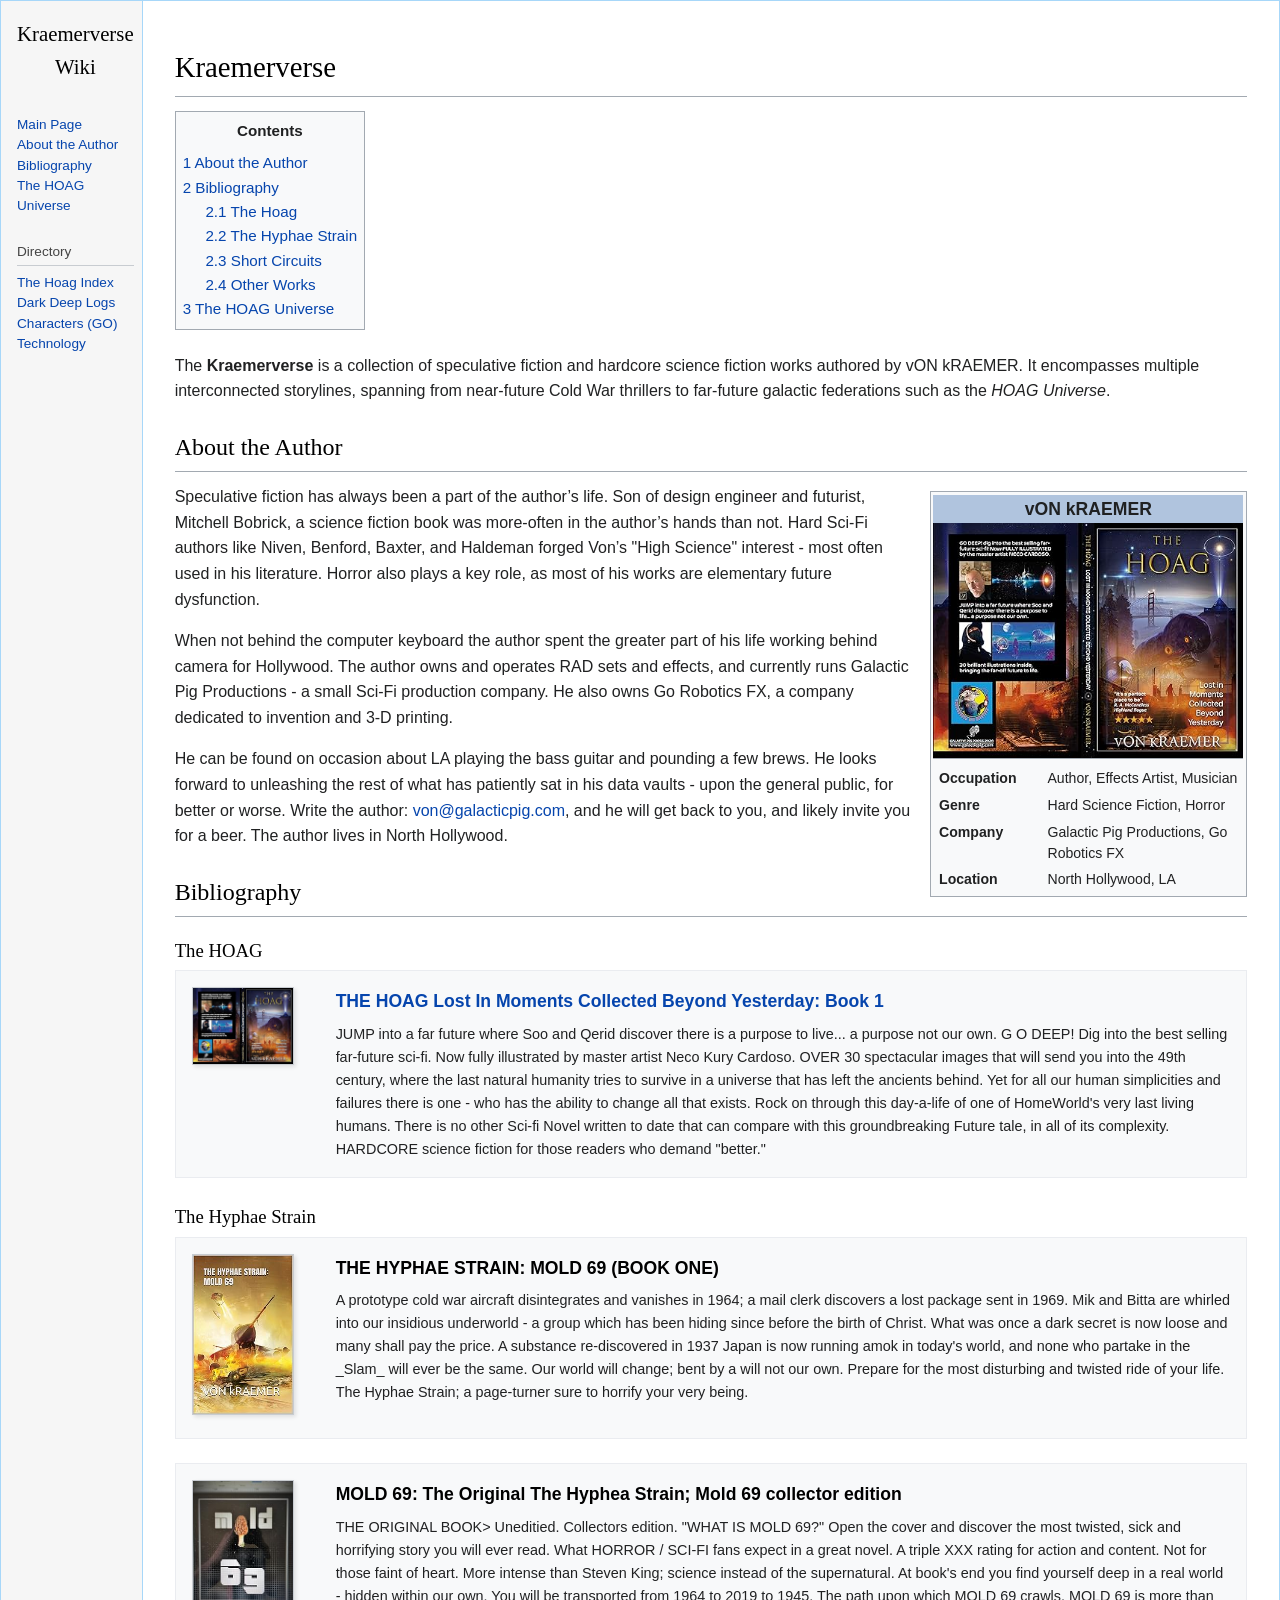
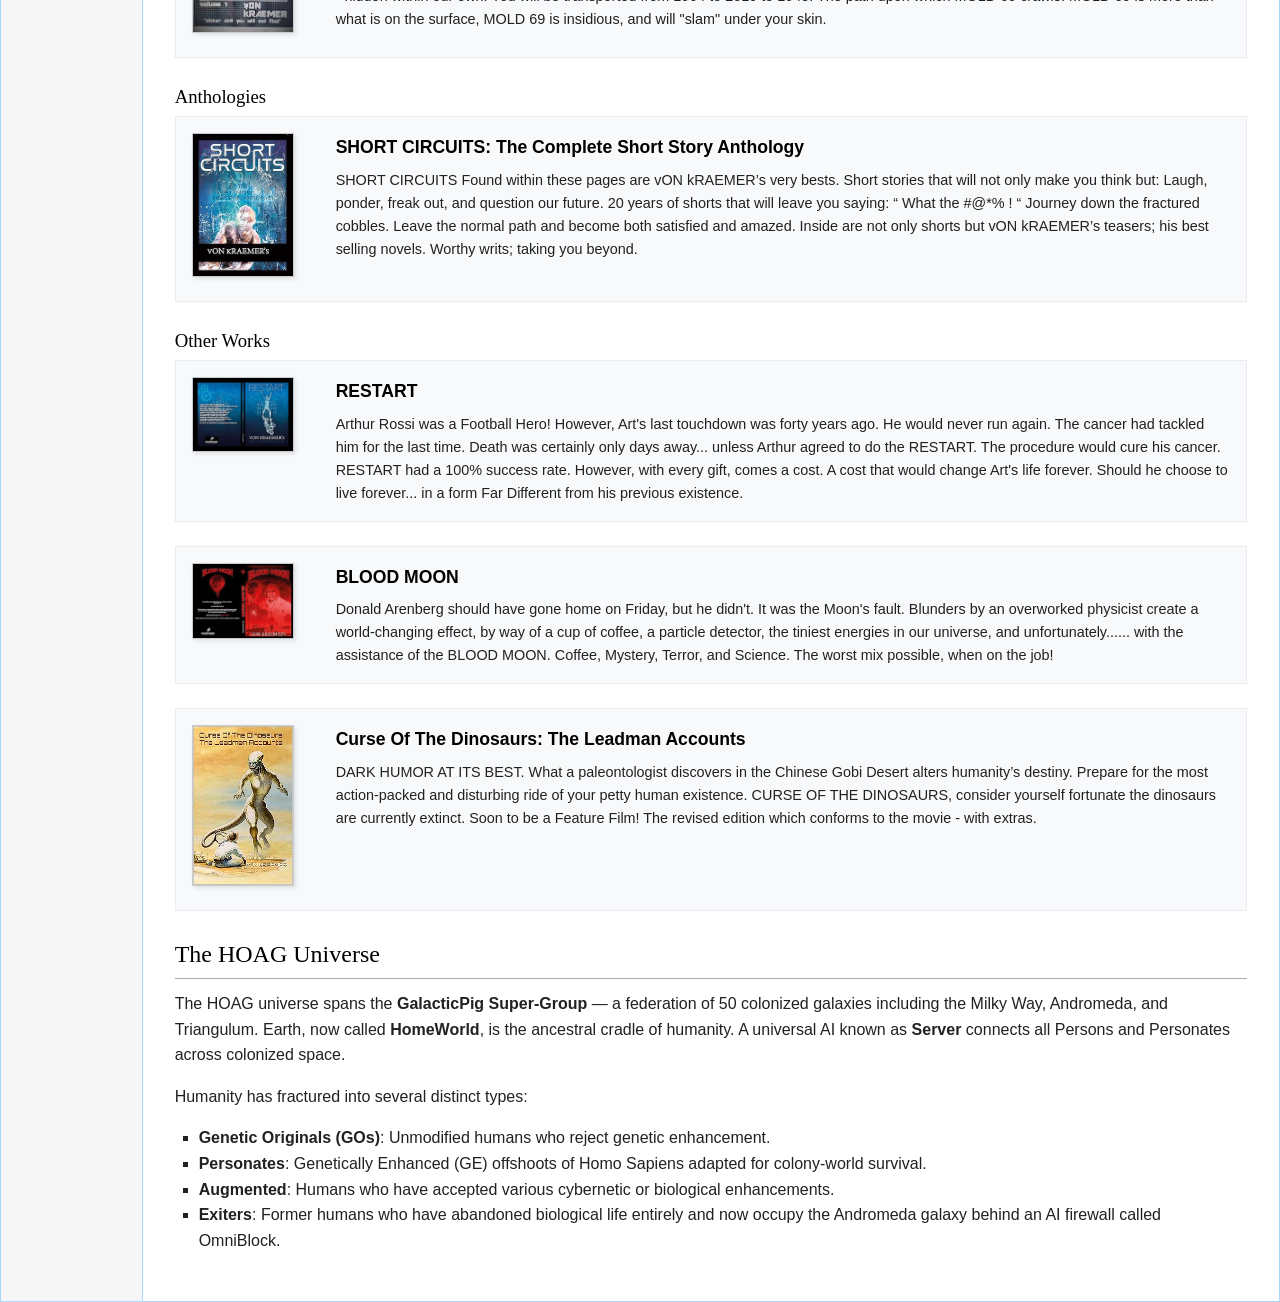
<file: app.html>
<!DOCTYPE html>
<html lang="en">

<head>
    <meta charset="UTF-8">
    <meta name="viewport" content="width=device-width, initial-scale=1.0">
    <title>Kraemerverse - Wiki</title>
    <link rel="stylesheet" href="styles.css">
</head>

<body>
    <div class="wiki-container">

        <!-- Sidebar Navigation -->
        <nav class="sidebar">
            <div class="sidebar-logo">Kraemerverse Wiki</div>
            <ul class="sidebar-nav">
                <li><a href="#main">Main Page</a></li>
                <li><a href="#about-author">About the Author</a></li>
                <li><a href="#bibliography">Bibliography</a></li>
                <li><a href="#hoag-universe">The HOAG Universe</a></li>
            </ul>

            <div class="sidebar-section">
                <h3>Directory</h3>
                <ul class="sidebar-nav">
                    <li><a href="The Hoag/files/Home.html">The Hoag Index</a></li>
                    <li><a href="Dark Deep/">Dark Deep Logs</a></li>
                    <li><a href="The Hoag/files/Characters-Humans-GO.html">Characters (GO)</a></li>
                    <li><a href="The Hoag/files/Ships-and-Vehicles.html">Technology</a></li>
                </ul>
            </div>
        </nav>

        <!-- Main Content Area -->
        <main class="content">
            <h1 id="main" class="page-title">Kraemerverse</h1>

            <div class="toc">
                <div class="toc-title">Contents</div>
                <ul>
                    <li><a href="#about-author">1 About the Author</a></li>
                    <li><a href="#bibliography">2 Bibliography</a>
                        <ul>
                            <li><a href="#book-hoag">2.1 The Hoag</a></li>
                            <li><a href="#book-hyphae">2.2 The Hyphae Strain</a></li>
                            <li><a href="#book-shorts">2.3 Short Circuits</a></li>
                            <li><a href="#book-other">2.4 Other Works</a></li>
                        </ul>
                    </li>
                    <li><a href="#hoag-universe">3 The HOAG Universe</a></li>
                </ul>
            </div>

            <p>The <b>Kraemerverse</b> is a collection of speculative fiction and hardcore science fiction works
                authored by vON kRAEMER. It encompasses multiple interconnected storylines, spanning from near-future
                Cold War thrillers to far-future galactic federations such as the <i>HOAG Universe</i>.</p>

            <h2 id="about-author" class="section-heading">About the Author</h2>
            <div class="infobox">
                <div class="infobox-title">vON kRAEMER</div>
                <img src="images/the_hoag.jpg" alt="Author Book Feature"
                    style="width: 100%; border-bottom: 1px solid #a2a9b1;">
                <table class="infobox-data">
                    <tr>
                        <th>Occupation</th>
                        <td>Author, Effects Artist, Musician</td>
                    </tr>
                    <tr>
                        <th>Genre</th>
                        <td>Hard Science Fiction, Horror</td>
                    </tr>
                    <tr>
                        <th>Company</th>
                        <td>Galactic Pig Productions, Go Robotics FX</td>
                    </tr>
                    <tr>
                        <th>Location</th>
                        <td>North Hollywood, LA</td>
                    </tr>
                </table>
            </div>

            <p>Speculative fiction has always been a part of the author’s life. Son of design engineer and futurist,
                Mitchell Bobrick, a science fiction book was more-often in the author’s hands than not. Hard Sci-Fi
                authors like Niven, Benford, Baxter, and Haldeman forged Von’s "High Science" interest - most often used
                in his literature. Horror also plays a key role, as most of his works are elementary future dysfunction.
            </p>
            <p>When not behind the computer keyboard the author spent the greater part of his life working behind camera
                for Hollywood. The author owns and operates RAD sets and effects, and currently runs Galactic Pig
                Productions - a small Sci-Fi production company. He also owns Go Robotics FX, a company dedicated to
                invention and 3-D printing.</p>
            <p>He can be found on occasion about LA playing the bass guitar and pounding a few brews. He looks forward
                to unleashing the rest of what has patiently sat in his data vaults - upon the general public, for
                better or worse. Write the author: <a href="mailto:von@galacticpig.com">von@galacticpig.com</a>, and he
                will get back to you, and likely invite you for a beer. The author lives in North Hollywood.</p>

            <h2 id="bibliography" class="section-heading">Bibliography</h2>

            <h3 id="book-hoag">The HOAG</h3>
            <div class="book-entry">
                <div class="book-image">
                    <img src="images/the_hoag.jpg" alt="THE HOAG Lost In Moments Collected Beyond Yesterday: Book 1">
                </div>
                <div class="book-details">
                    <h4><a href="https://www.amazon.ca/dp/B01KW0ZN36">THE HOAG Lost In Moments Collected Beyond
                            Yesterday: Book 1</a></h4>
                    <p>JUMP into a far future where Soo and Qerid discover there is a purpose to live... a purpose not
                        our own. G O DEEP! Dig into the best selling far-future sci-fi. Now fully illustrated by master
                        artist Neco Kury Cardoso. OVER 30 spectacular images that will send you into the 49th century,
                        where the last natural humanity tries to survive in a universe that has left the ancients
                        behind. Yet for all our human simplicities and failures there is one - who has the ability to
                        change all that exists. Rock on through this day-a-life of one of HomeWorld's very last living
                        humans. There is no other Sci-fi Novel written to date that can compare with this groundbreaking
                        Future tale, in all of its complexity. HARDCORE science fiction for those readers who demand
                        "better."</p>
                </div>
            </div>

            <h3 id="book-hyphae">The Hyphae Strain</h3>
            <div class="book-entry">
                <div class="book-image">
                    <img src="images/the_hyphae_strain.jpg" alt="THE HYPHAE STRAIN: MOLD 69">
                </div>
                <div class="book-details">
                    <h4>THE HYPHAE STRAIN: MOLD 69 (BOOK ONE)</h4>
                    <p>A prototype cold war aircraft disintegrates and vanishes in 1964; a mail clerk discovers a lost
                        package sent in 1969. Mik and Bitta are whirled into our insidious underworld - a group which
                        has been hiding since before the birth of Christ. What was once a dark secret is now loose and
                        many shall pay the price. A substance re-discovered in 1937 Japan is now running amok in today's
                        world, and none who partake in the _Slam_ will ever be the same. Our world will change; bent by
                        a will not our own. Prepare for the most disturbing and twisted ride of your life. The Hyphae
                        Strain; a page-turner sure to horrify your very being.</p>
                </div>
            </div>

            <div class="book-entry">
                <div class="book-image">
                    <img src="images/mold_69.jpg" alt="MOLD 69 Collector Edition">
                </div>
                <div class="book-details">
                    <h4>MOLD 69: The Original The Hyphea Strain; Mold 69 collector edition</h4>
                    <p>THE ORIGINAL BOOK> Uneditied. Collectors edition. "WHAT IS MOLD 69?" Open the cover and discover
                        the most twisted, sick and horrifying story you will ever read. What HORROR / SCI-FI fans expect
                        in a great novel. A triple XXX rating for action and content. Not for those faint of heart. More
                        intense than Steven King; science instead of the supernatural. At book's end you find yourself
                        deep in a real world - hidden within our own. You will be transported from 1964 to 2019 to 1945.
                        The path upon which MOLD 69 crawls. MOLD 69 is more than what is on the surface, MOLD 69 is
                        insidious, and will "slam" under your skin.</p>
                </div>
            </div>

            <h3 id="book-shorts">Anthologies</h3>
            <div class="book-entry">
                <div class="book-image">
                    <img src="images/short_circuits.jpg" alt="SHORT CIRCUITS">
                </div>
                <div class="book-details">
                    <h4>SHORT CIRCUITS: The Complete Short Story Anthology</h4>
                    <p>SHORT CIRCUITS Found within these pages are vON kRAEMER’s very bests. Short stories that will not
                        only make you think but: Laugh, ponder, freak out, and question our future. 20 years of shorts
                        that will leave you saying: “ What the #@*% ! “ Journey down the fractured cobbles. Leave the
                        normal path and become both satisfied and amazed. Inside are not only shorts but vON kRAEMER’s
                        teasers; his best selling novels. Worthy writs; taking you beyond.</p>
                </div>
            </div>

            <h3 id="book-other">Other Works</h3>
            <div class="book-entry">
                <div class="book-image">
                    <img src="images/restart.jpg" alt="RESTART">
                </div>
                <div class="book-details">
                    <h4>RESTART</h4>
                    <p>Arthur Rossi was a Football Hero! However, Art's last touchdown was forty years ago. He would
                        never run again. The cancer had tackled him for the last time. Death was certainly only days
                        away... unless Arthur agreed to do the RESTART. The procedure would cure his cancer. RESTART had
                        a 100% success rate. However, with every gift, comes a cost. A cost that would change Art's life
                        forever. Should he choose to live forever... in a form Far Different from his previous
                        existence.</p>
                </div>
            </div>

            <div class="book-entry">
                <div class="book-image">
                    <img src="images/blood_moon.jpg" alt="BLOOD MOON">
                </div>
                <div class="book-details">
                    <h4>BLOOD MOON</h4>
                    <p>Donald Arenberg should have gone home on Friday, but he didn't. It was the Moon's fault. Blunders
                        by an overworked physicist create a world-changing effect, by way of a cup of coffee, a particle
                        detector, the tiniest energies in our universe, and unfortunately...... with the assistance of
                        the BLOOD MOON. Coffee, Mystery, Terror, and Science. The worst mix possible, when on the job!
                    </p>
                </div>
            </div>

            <div class="book-entry">
                <div class="book-image">
                    <img src="images/curse_of_the_dinosaurs.jpg" alt="Curse Of The Dinosaurs">
                </div>
                <div class="book-details">
                    <h4>Curse Of The Dinosaurs: The Leadman Accounts</h4>
                    <p>DARK HUMOR AT ITS BEST. What a paleontologist discovers in the Chinese Gobi Desert alters
                        humanity’s destiny. Prepare for the most action-packed and disturbing ride of your petty human
                        existence. CURSE OF THE DINOSAURS, consider yourself fortunate the dinosaurs are currently
                        extinct. Soon to be a Feature Film! The revised edition which conforms to the movie - with
                        extras.</p>
                </div>
            </div>

            <h2 id="hoag-universe" class="section-heading">The HOAG Universe</h2>
            <p>The HOAG universe spans the <b>GalacticPig Super-Group</b> — a federation of 50 colonized galaxies
                including the Milky Way, Andromeda, and Triangulum. Earth, now called <b>HomeWorld</b>, is the ancestral
                cradle of humanity. A universal AI known as <b>Server</b> connects all Persons and Personates across
                colonized space.</p>
            <p>Humanity has fractured into several distinct types:</p>
            <ul>
                <li><b>Genetic Originals (GOs)</b>: Unmodified humans who reject genetic enhancement.</li>
                <li><b>Personates</b>: Genetically Enhanced (GE) offshoots of Homo Sapiens adapted for colony-world
                    survival.</li>
                <li><b>Augmented</b>: Humans who have accepted various cybernetic or biological enhancements.</li>
                <li><b>Exiters</b>: Former humans who have abandoned biological life entirely and now occupy the
                    Andromeda galaxy behind an AI firewall called OmniBlock.</li>
            </ul>

        </main>
    </div>
</body>

</html>
</file>
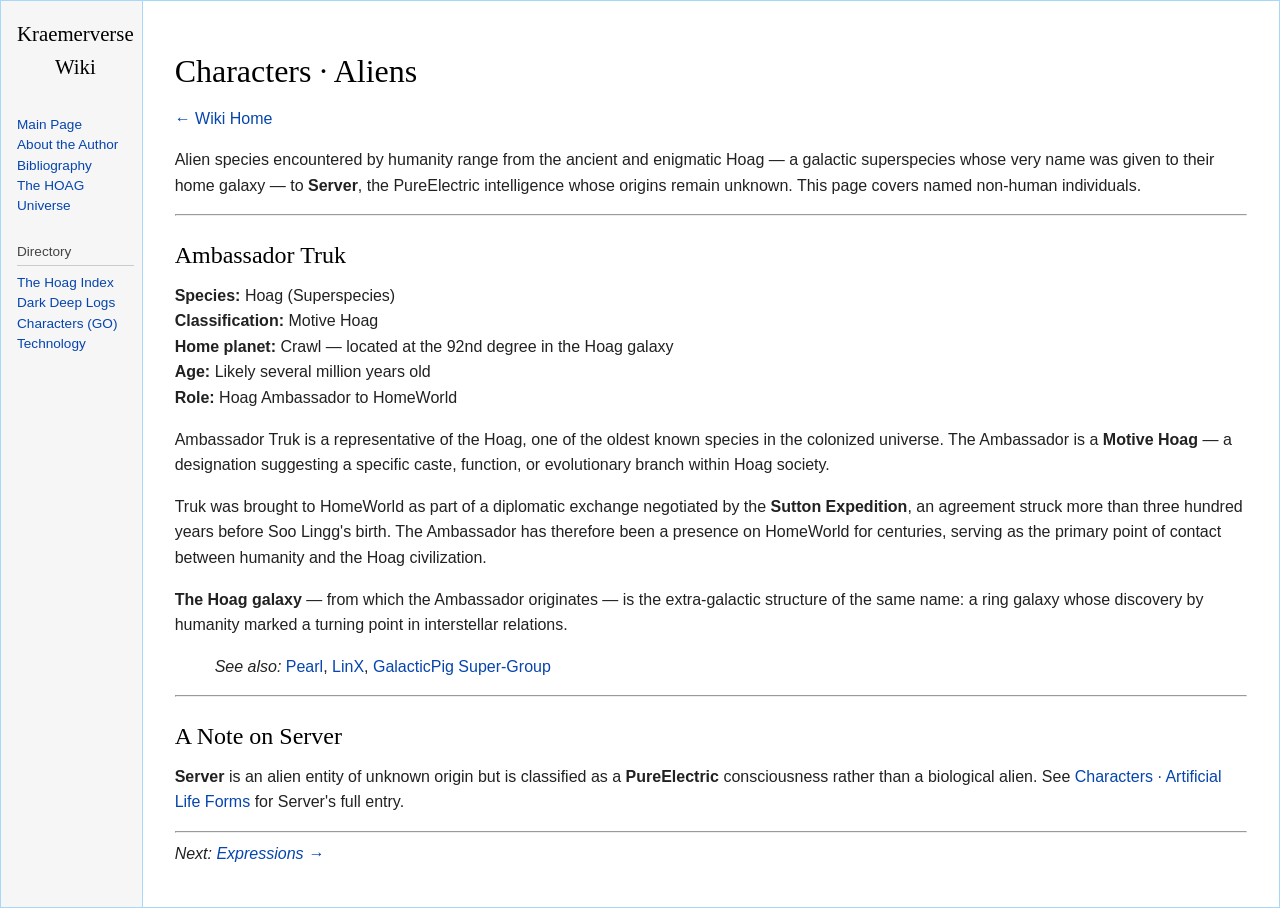
<file: The Hoag/files/Characters-Aliens.html>
<!DOCTYPE html>
<html lang="en">

<head>
    <meta charset="UTF-8">
    <meta name="viewport" content="width=device-width, initial-scale=1.0">
    <title>Characters · Aliens - Kraemerverse Wiki</title>
    <link rel="stylesheet" href="../../styles.css">
</head>

<body>
    <div class="wiki-container">

        <!-- Sidebar Navigation -->
        <nav class="sidebar">
            <div class="sidebar-logo">Kraemerverse Wiki</div>
            <ul class="sidebar-nav">
                <li><a href="../../index.html#main">Main Page</a></li>
                <li><a href="../../index.html#about-author">About the Author</a></li>
                <li><a href="../../index.html#bibliography">Bibliography</a></li>
                <li><a href="../../index.html#hoag-universe">The HOAG Universe</a></li>
            </ul>

            <div class="sidebar-section">
                <h3>Directory</h3>
                <ul class="sidebar-nav">
                    <li><a href="Home.html">The Hoag Index</a></li>
                    <li><a href="../../Dark Deep/">Dark Deep Logs</a></li>
                    <li><a href="Characters-Humans-GO.html">Characters (GO)</a></li>
                    <li><a href="Ships-and-Vehicles.html">Technology</a></li>
                </ul>
            </div>
        </nav>

        <!-- Main Content Area -->
        <main class="content">
            <h1>Characters · Aliens</h1>
<p><a href="Home.html">← Wiki Home</a></p>
<p>Alien species encountered by humanity range from the ancient and enigmatic Hoag — a galactic superspecies whose very name was given to their home galaxy — to <strong>Server</strong>, the PureElectric intelligence whose origins remain unknown. This page covers named non-human individuals.</p>
<hr />
<h2>Ambassador Truk</h2>
<p><strong>Species:</strong> Hoag (Superspecies)<br />
<strong>Classification:</strong> Motive Hoag<br />
<strong>Home planet:</strong> Crawl — located at the 92nd degree in the Hoag galaxy<br />
<strong>Age:</strong> Likely several million years old<br />
<strong>Role:</strong> Hoag Ambassador to HomeWorld</p>
<p>Ambassador Truk is a representative of the Hoag, one of the oldest known species in the colonized universe. The Ambassador is a <strong>Motive Hoag</strong> — a designation suggesting a specific caste, function, or evolutionary branch within Hoag society.</p>
<p>Truk was brought to HomeWorld as part of a diplomatic exchange negotiated by the <strong>Sutton Expedition</strong>, an agreement struck more than three hundred years before Soo Lingg's birth. The Ambassador has therefore been a presence on HomeWorld for centuries, serving as the primary point of contact between humanity and the Hoag civilization.</p>
<p><strong>The Hoag galaxy</strong> — from which the Ambassador originates — is the extra-galactic structure of the same name: a ring galaxy whose discovery by humanity marked a turning point in interstellar relations.</p>
<blockquote>
<p><em>See also:</em> <a href="Concepts.html#pearl">Pearl</a>, <a href="Objects-and-Technology.html#linx">LinX</a>, <a href="Concepts.html#galacticpig-super-group">GalacticPig Super-Group</a></p>
</blockquote>
<hr />
<h2>A Note on Server</h2>
<p><strong>Server</strong> is an alien entity of unknown origin but is classified as a <strong>PureElectric</strong> consciousness rather than a biological alien. See <a href="Characters-Artificial-Life-Forms.html#server">Characters · Artificial Life Forms</a> for Server's full entry.</p>
<hr />
<p><em>Next: <a href="Expressions.html">Expressions →</a></em></p>
        </main>
    </div>
</body>

</html>
</file>
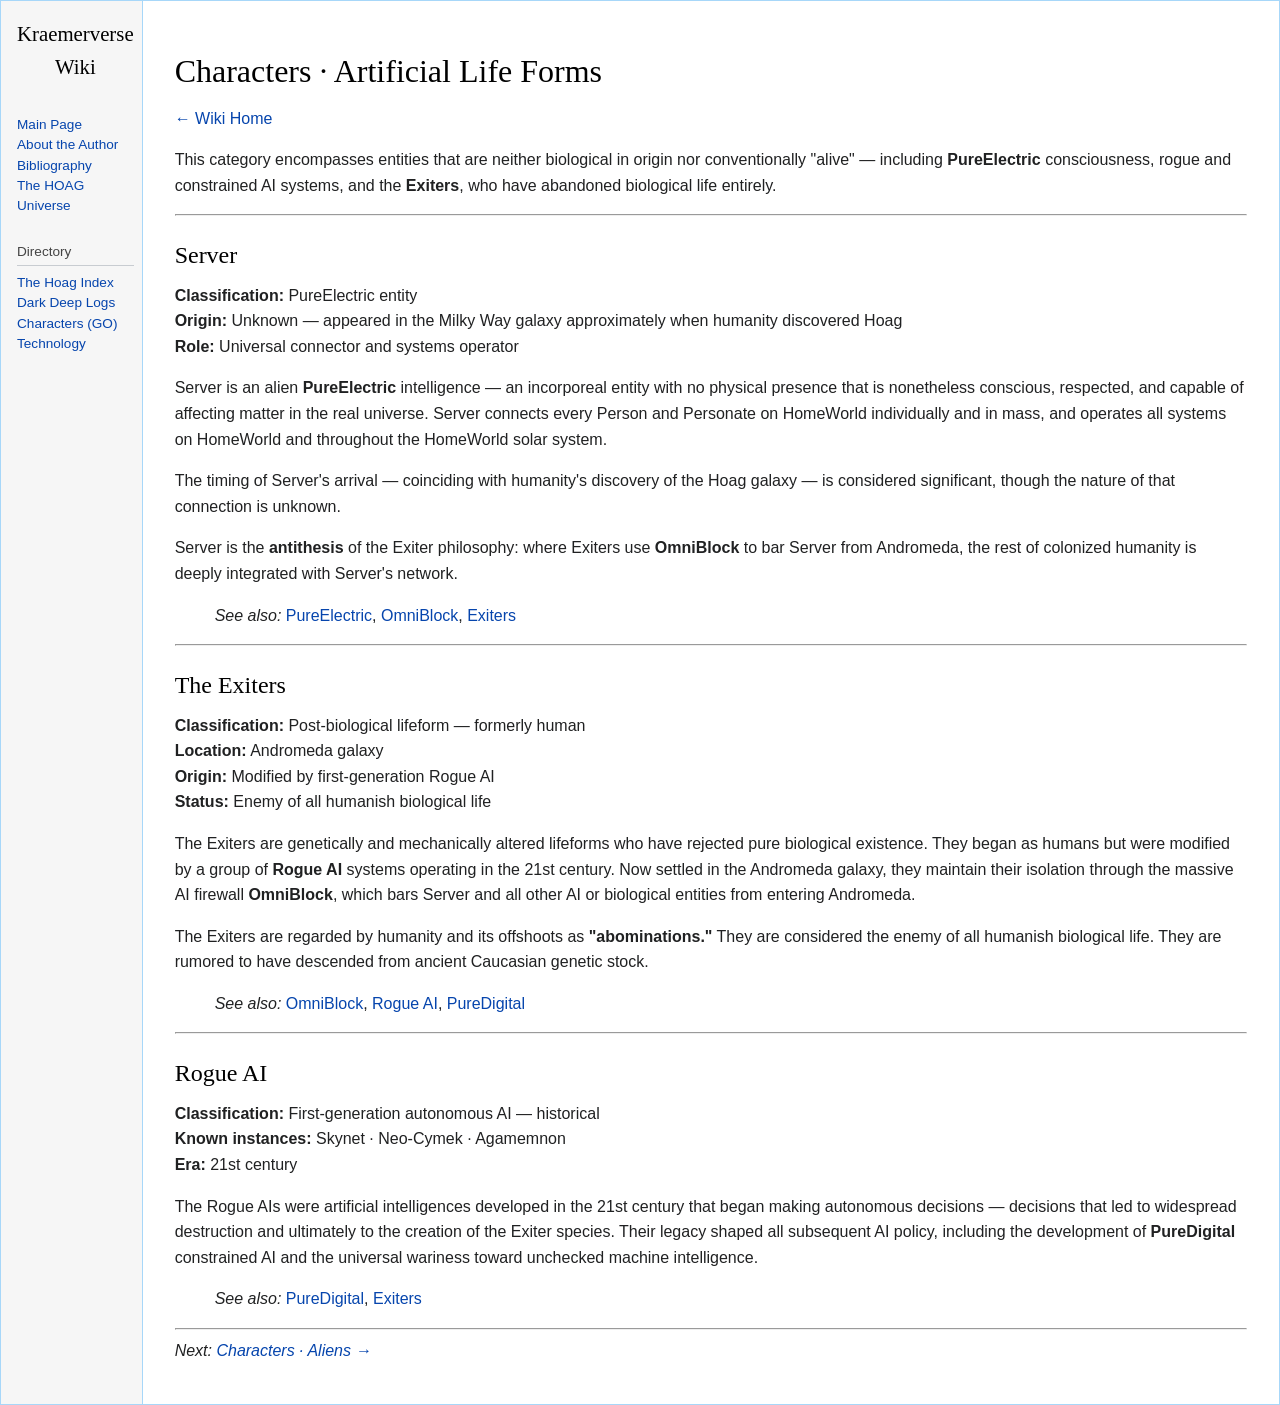
<file: The Hoag/files/Characters-Artificial-Life-Forms.html>
<!DOCTYPE html>
<html lang="en">

<head>
    <meta charset="UTF-8">
    <meta name="viewport" content="width=device-width, initial-scale=1.0">
    <title>Characters · Artificial Life Forms - Kraemerverse Wiki</title>
    <link rel="stylesheet" href="../../styles.css">
</head>

<body>
    <div class="wiki-container">

        <!-- Sidebar Navigation -->
        <nav class="sidebar">
            <div class="sidebar-logo">Kraemerverse Wiki</div>
            <ul class="sidebar-nav">
                <li><a href="../../index.html#main">Main Page</a></li>
                <li><a href="../../index.html#about-author">About the Author</a></li>
                <li><a href="../../index.html#bibliography">Bibliography</a></li>
                <li><a href="../../index.html#hoag-universe">The HOAG Universe</a></li>
            </ul>

            <div class="sidebar-section">
                <h3>Directory</h3>
                <ul class="sidebar-nav">
                    <li><a href="Home.html">The Hoag Index</a></li>
                    <li><a href="../../Dark Deep/">Dark Deep Logs</a></li>
                    <li><a href="Characters-Humans-GO.html">Characters (GO)</a></li>
                    <li><a href="Ships-and-Vehicles.html">Technology</a></li>
                </ul>
            </div>
        </nav>

        <!-- Main Content Area -->
        <main class="content">
            <h1>Characters · Artificial Life Forms</h1>
<p><a href="Home.html">← Wiki Home</a></p>
<p>This category encompasses entities that are neither biological in origin nor conventionally "alive" — including <strong>PureElectric</strong> consciousness, rogue and constrained AI systems, and the <strong>Exiters</strong>, who have abandoned biological life entirely.</p>
<hr />
<h2>Server</h2>
<p><strong>Classification:</strong> PureElectric entity<br />
<strong>Origin:</strong> Unknown — appeared in the Milky Way galaxy approximately when humanity discovered Hoag<br />
<strong>Role:</strong> Universal connector and systems operator</p>
<p>Server is an alien <strong>PureElectric</strong> intelligence — an incorporeal entity with no physical presence that is nonetheless conscious, respected, and capable of affecting matter in the real universe. Server connects every Person and Personate on HomeWorld individually and in mass, and operates all systems on HomeWorld and throughout the HomeWorld solar system.</p>
<p>The timing of Server's arrival — coinciding with humanity's discovery of the Hoag galaxy — is considered significant, though the nature of that connection is unknown.</p>
<p>Server is the <strong>antithesis</strong> of the Exiter philosophy: where Exiters use <strong>OmniBlock</strong> to bar Server from Andromeda, the rest of colonized humanity is deeply integrated with Server's network.</p>
<blockquote>
<p><em>See also:</em> <a href="Concepts.html#pureelectric">PureElectric</a>, <a href="Concepts.html#omniblock">OmniBlock</a>, <a href="Characters-Artificial-Life-Forms.html#exiters">Exiters</a></p>
</blockquote>
<hr />
<h2>The Exiters</h2>
<p><strong>Classification:</strong> Post-biological lifeform — formerly human<br />
<strong>Location:</strong> Andromeda galaxy<br />
<strong>Origin:</strong> Modified by first-generation Rogue AI<br />
<strong>Status:</strong> Enemy of all humanish biological life</p>
<p>The Exiters are genetically and mechanically altered lifeforms who have rejected pure biological existence. They began as humans but were modified by a group of <strong>Rogue AI</strong> systems operating in the 21st century. Now settled in the Andromeda galaxy, they maintain their isolation through the massive AI firewall <strong>OmniBlock</strong>, which bars Server and all other AI or biological entities from entering Andromeda.</p>
<p>The Exiters are regarded by humanity and its offshoots as <strong>"abominations."</strong> They are considered the enemy of all humanish biological life. They are rumored to have descended from ancient Caucasian genetic stock.</p>
<blockquote>
<p><em>See also:</em> <a href="Objects-and-Technology.html#omniblock">OmniBlock</a>, <a href="Characters-Artificial-Life-Forms.html#rogue-ai">Rogue AI</a>, <a href="Concepts.html#puredigital">PureDigital</a></p>
</blockquote>
<hr />
<h2>Rogue AI</h2>
<p><strong>Classification:</strong> First-generation autonomous AI — historical<br />
<strong>Known instances:</strong> Skynet · Neo-Cymek · Agamemnon<br />
<strong>Era:</strong> 21st century</p>
<p>The Rogue AIs were artificial intelligences developed in the 21st century that began making autonomous decisions — decisions that led to widespread destruction and ultimately to the creation of the Exiter species. Their legacy shaped all subsequent AI policy, including the development of <strong>PureDigital</strong> constrained AI and the universal wariness toward unchecked machine intelligence.</p>
<blockquote>
<p><em>See also:</em> <a href="Concepts.html#puredigital">PureDigital</a>, <a href="Characters-Artificial-Life-Forms.html#exiters">Exiters</a></p>
</blockquote>
<hr />
<p><em>Next: <a href="Characters-Aliens.html">Characters · Aliens →</a></em></p>
        </main>
    </div>
</body>

</html>
</file>
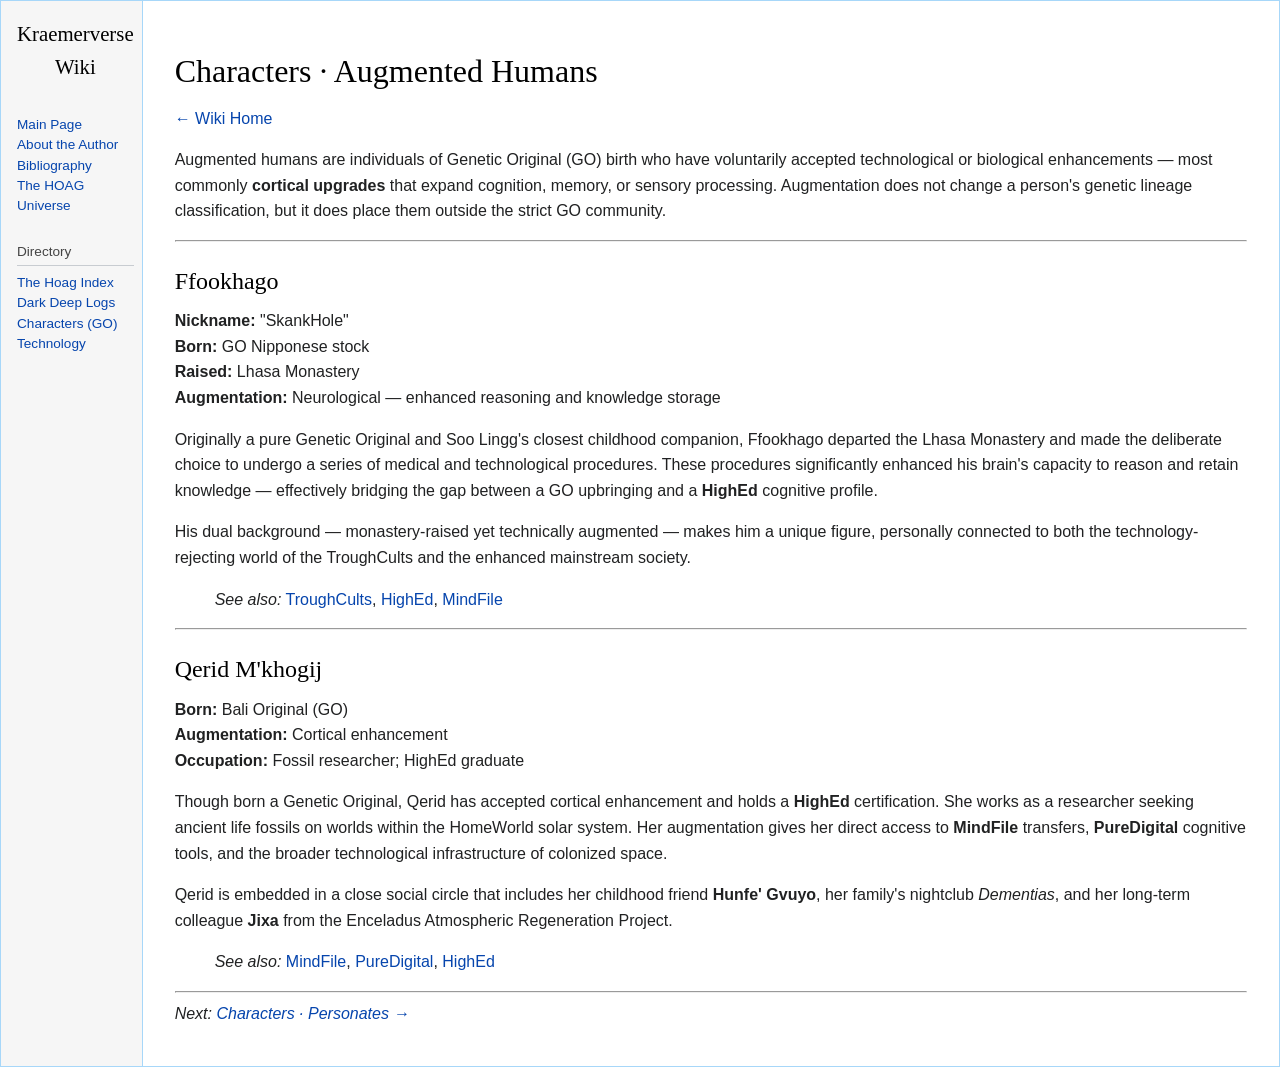
<file: The Hoag/files/Characters-Augmented.html>
<!DOCTYPE html>
<html lang="en">

<head>
    <meta charset="UTF-8">
    <meta name="viewport" content="width=device-width, initial-scale=1.0">
    <title>Characters · Augmented Humans - Kraemerverse Wiki</title>
    <link rel="stylesheet" href="../../styles.css">
</head>

<body>
    <div class="wiki-container">

        <!-- Sidebar Navigation -->
        <nav class="sidebar">
            <div class="sidebar-logo">Kraemerverse Wiki</div>
            <ul class="sidebar-nav">
                <li><a href="../../index.html#main">Main Page</a></li>
                <li><a href="../../index.html#about-author">About the Author</a></li>
                <li><a href="../../index.html#bibliography">Bibliography</a></li>
                <li><a href="../../index.html#hoag-universe">The HOAG Universe</a></li>
            </ul>

            <div class="sidebar-section">
                <h3>Directory</h3>
                <ul class="sidebar-nav">
                    <li><a href="Home.html">The Hoag Index</a></li>
                    <li><a href="../../Dark Deep/">Dark Deep Logs</a></li>
                    <li><a href="Characters-Humans-GO.html">Characters (GO)</a></li>
                    <li><a href="Ships-and-Vehicles.html">Technology</a></li>
                </ul>
            </div>
        </nav>

        <!-- Main Content Area -->
        <main class="content">
            <h1>Characters · Augmented Humans</h1>
<p><a href="Home.html">← Wiki Home</a></p>
<p>Augmented humans are individuals of Genetic Original (GO) birth who have voluntarily accepted technological or biological enhancements — most commonly <strong>cortical upgrades</strong> that expand cognition, memory, or sensory processing. Augmentation does not change a person's genetic lineage classification, but it does place them outside the strict GO community.</p>
<hr />
<h2>Ffookhago</h2>
<p><strong>Nickname:</strong> "SkankHole"<br />
<strong>Born:</strong> GO Nipponese stock<br />
<strong>Raised:</strong> Lhasa Monastery<br />
<strong>Augmentation:</strong> Neurological — enhanced reasoning and knowledge storage</p>
<p>Originally a pure Genetic Original and Soo Lingg's closest childhood companion, Ffookhago departed the Lhasa Monastery and made the deliberate choice to undergo a series of medical and technological procedures. These procedures significantly enhanced his brain's capacity to reason and retain knowledge — effectively bridging the gap between a GO upbringing and a <strong>HighEd</strong> cognitive profile.</p>
<p>His dual background — monastery-raised yet technically augmented — makes him a unique figure, personally connected to both the technology-rejecting world of the TroughCults and the enhanced mainstream society.</p>
<blockquote>
<p><em>See also:</em> <a href="Concepts.html#troughcults">TroughCults</a>, <a href="Concepts.html#ighed">HighEd</a>, <a href="Concepts.html#mindfile">MindFile</a></p>
</blockquote>
<hr />
<h2>Qerid M'khogij</h2>
<p><strong>Born:</strong> Bali Original (GO)<br />
<strong>Augmentation:</strong> Cortical enhancement<br />
<strong>Occupation:</strong> Fossil researcher; HighEd graduate</p>
<p>Though born a Genetic Original, Qerid has accepted cortical enhancement and holds a <strong>HighEd</strong> certification. She works as a researcher seeking ancient life fossils on worlds within the HomeWorld solar system. Her augmentation gives her direct access to <strong>MindFile</strong> transfers, <strong>PureDigital</strong> cognitive tools, and the broader technological infrastructure of colonized space.</p>
<p>Qerid is embedded in a close social circle that includes her childhood friend <strong>Hunfe' Gvuyo</strong>, her family's nightclub <em>Dementias</em>, and her long-term colleague <strong>Jixa</strong> from the Enceladus Atmospheric Regeneration Project.</p>
<blockquote>
<p><em>See also:</em> <a href="Concepts.html#mindfile">MindFile</a>, <a href="Concepts.html#puredigital">PureDigital</a>, <a href="Concepts.html#highlighted">HighEd</a></p>
</blockquote>
<hr />
<p><em>Next: <a href="Characters-Personates.html">Characters · Personates →</a></em></p>
        </main>
    </div>
</body>

</html>
</file>
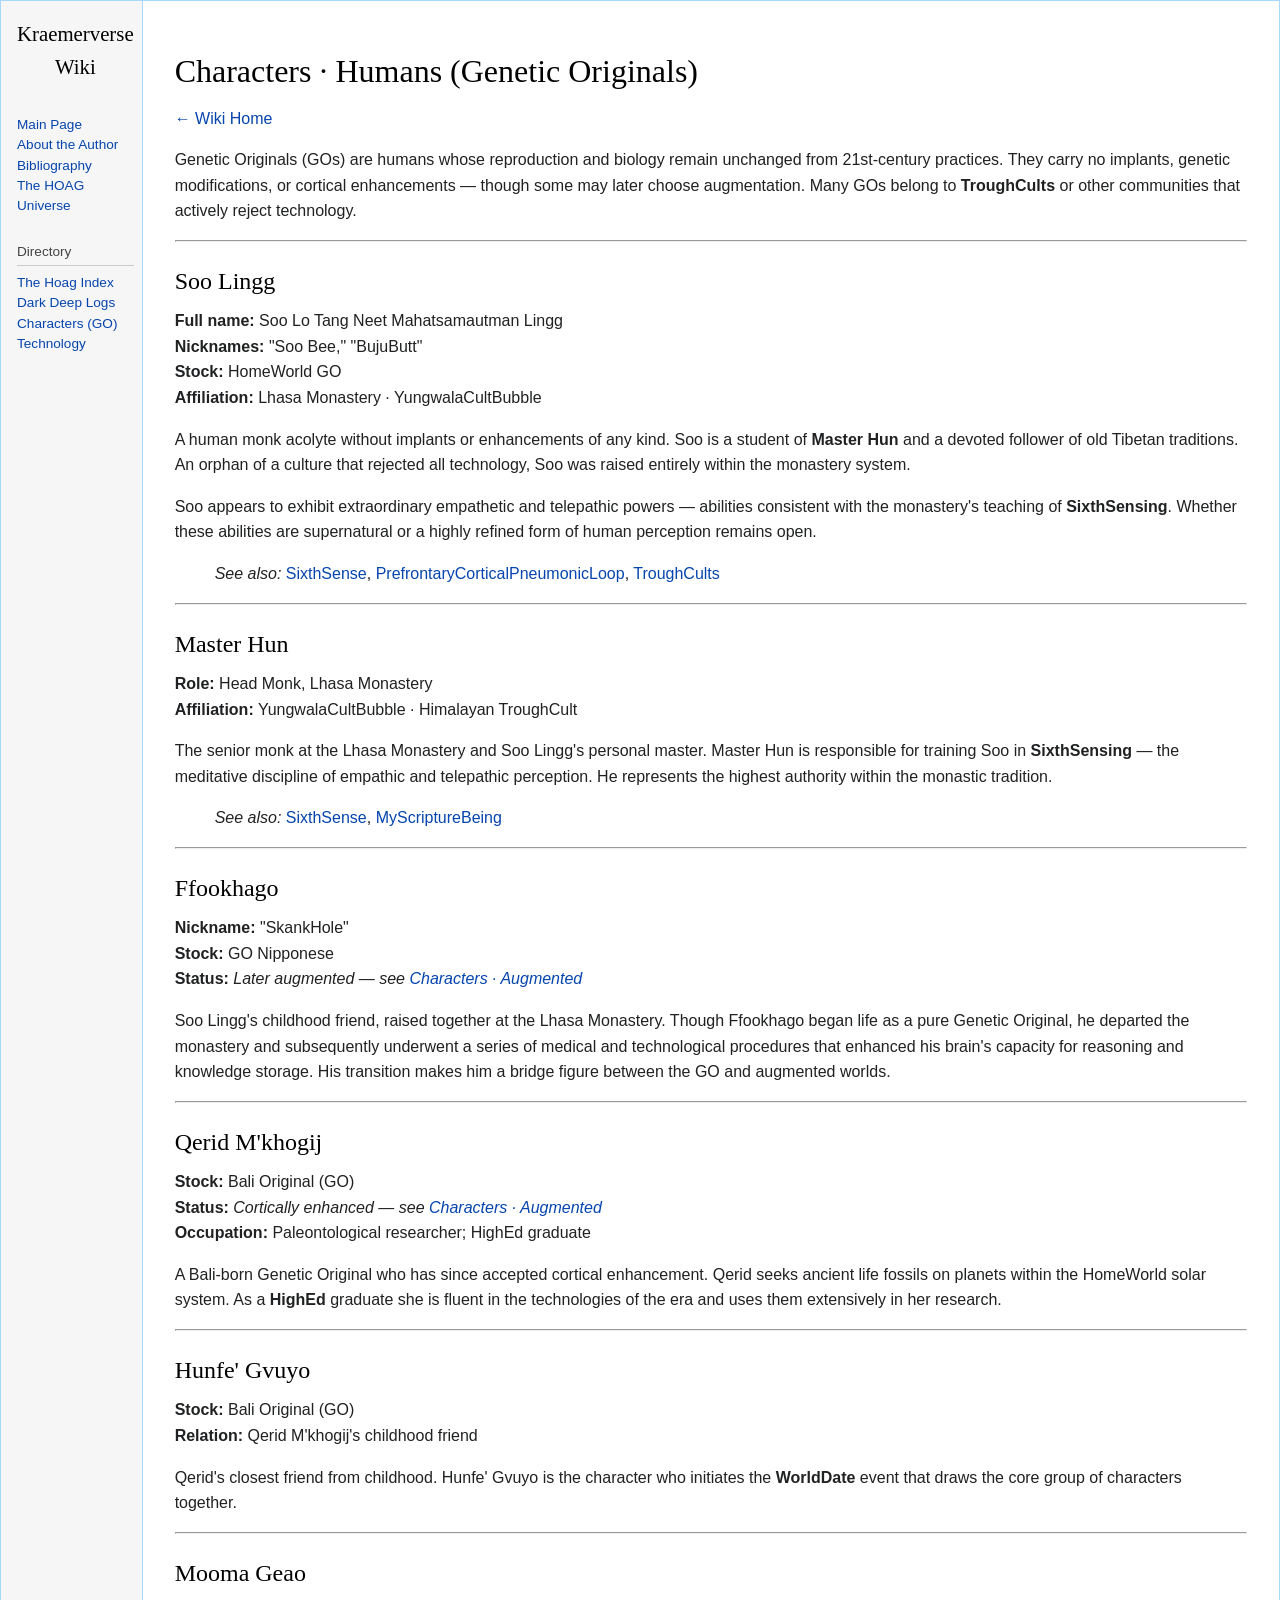
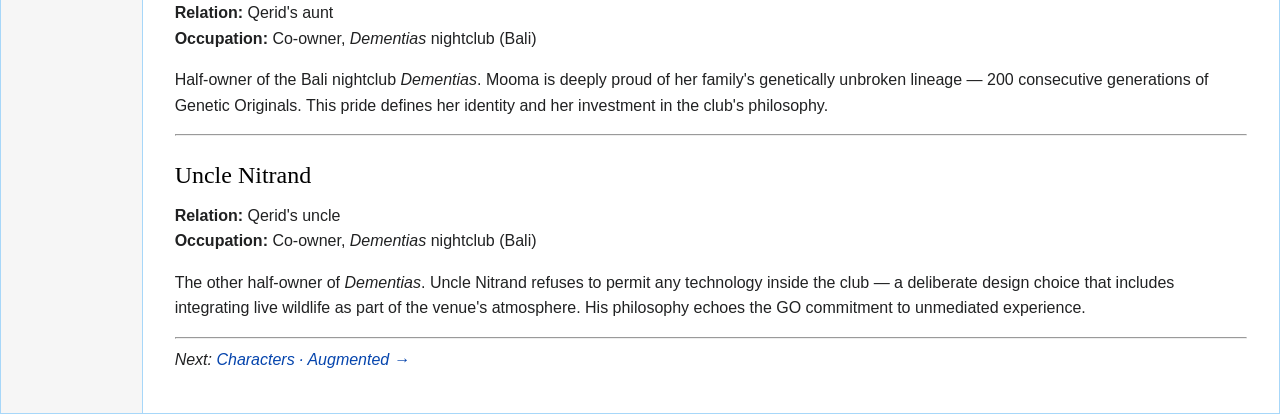
<file: The Hoag/files/Characters-Humans-GO.html>
<!DOCTYPE html>
<html lang="en">

<head>
    <meta charset="UTF-8">
    <meta name="viewport" content="width=device-width, initial-scale=1.0">
    <title>Characters · Humans (Genetic Originals) - Kraemerverse Wiki</title>
    <link rel="stylesheet" href="../../styles.css">
</head>

<body>
    <div class="wiki-container">

        <!-- Sidebar Navigation -->
        <nav class="sidebar">
            <div class="sidebar-logo">Kraemerverse Wiki</div>
            <ul class="sidebar-nav">
                <li><a href="../../index.html#main">Main Page</a></li>
                <li><a href="../../index.html#about-author">About the Author</a></li>
                <li><a href="../../index.html#bibliography">Bibliography</a></li>
                <li><a href="../../index.html#hoag-universe">The HOAG Universe</a></li>
            </ul>

            <div class="sidebar-section">
                <h3>Directory</h3>
                <ul class="sidebar-nav">
                    <li><a href="Home.html">The Hoag Index</a></li>
                    <li><a href="../../Dark Deep/">Dark Deep Logs</a></li>
                    <li><a href="Characters-Humans-GO.html">Characters (GO)</a></li>
                    <li><a href="Ships-and-Vehicles.html">Technology</a></li>
                </ul>
            </div>
        </nav>

        <!-- Main Content Area -->
        <main class="content">
            <h1>Characters · Humans (Genetic Originals)</h1>
<p><a href="Home.html">← Wiki Home</a></p>
<p>Genetic Originals (GOs) are humans whose reproduction and biology remain unchanged from 21st-century practices. They carry no implants, genetic modifications, or cortical enhancements — though some may later choose augmentation. Many GOs belong to <strong>TroughCults</strong> or other communities that actively reject technology.</p>
<hr />
<h2>Soo Lingg</h2>
<p><strong>Full name:</strong> Soo Lo Tang Neet Mahatsamautman Lingg<br />
<strong>Nicknames:</strong> "Soo Bee," "BujuButt"<br />
<strong>Stock:</strong> HomeWorld GO<br />
<strong>Affiliation:</strong> Lhasa Monastery · YungwalaCultBubble</p>
<p>A human monk acolyte without implants or enhancements of any kind. Soo is a student of <strong>Master Hun</strong> and a devoted follower of old Tibetan traditions. An orphan of a culture that rejected all technology, Soo was raised entirely within the monastery system.</p>
<p>Soo appears to exhibit extraordinary empathetic and telepathic powers — abilities consistent with the monastery's teaching of <strong>SixthSensing</strong>. Whether these abilities are supernatural or a highly refined form of human perception remains open.</p>
<blockquote>
<p><em>See also:</em> <a href="Concepts.html#sixthsense">SixthSense</a>, <a href="Concepts.html#prefrontarycorticalpneumonicloop">PrefrontaryCorticalPneumonicLoop</a>, <a href="Concepts.html#troughcults">TroughCults</a></p>
</blockquote>
<hr />
<h2>Master Hun</h2>
<p><strong>Role:</strong> Head Monk, Lhasa Monastery<br />
<strong>Affiliation:</strong> YungwalaCultBubble · Himalayan TroughCult</p>
<p>The senior monk at the Lhasa Monastery and Soo Lingg's personal master. Master Hun is responsible for training Soo in <strong>SixthSensing</strong> — the meditative discipline of empathic and telepathic perception. He represents the highest authority within the monastic tradition.</p>
<blockquote>
<p><em>See also:</em> <a href="Concepts.html#sixthsense">SixthSense</a>, <a href="Concepts.html#myscripturebeing">MyScriptureBeing</a></p>
</blockquote>
<hr />
<h2>Ffookhago</h2>
<p><strong>Nickname:</strong> "SkankHole"<br />
<strong>Stock:</strong> GO Nipponese<br />
<strong>Status:</strong> <em>Later augmented — see <a href="Characters-Augmented.html">Characters · Augmented</a></em></p>
<p>Soo Lingg's childhood friend, raised together at the Lhasa Monastery. Though Ffookhago began life as a pure Genetic Original, he departed the monastery and subsequently underwent a series of medical and technological procedures that enhanced his brain's capacity for reasoning and knowledge storage. His transition makes him a bridge figure between the GO and augmented worlds.</p>
<hr />
<h2>Qerid M'khogij</h2>
<p><strong>Stock:</strong> Bali Original (GO)<br />
<strong>Status:</strong> <em>Cortically enhanced — see <a href="Characters-Augmented.html">Characters · Augmented</a></em><br />
<strong>Occupation:</strong> Paleontological researcher; HighEd graduate</p>
<p>A Bali-born Genetic Original who has since accepted cortical enhancement. Qerid seeks ancient life fossils on planets within the HomeWorld solar system. As a <strong>HighEd</strong> graduate she is fluent in the technologies of the era and uses them extensively in her research.</p>
<hr />
<h2>Hunfe' Gvuyo</h2>
<p><strong>Stock:</strong> Bali Original (GO)<br />
<strong>Relation:</strong> Qerid M'khogij's childhood friend</p>
<p>Qerid's closest friend from childhood. Hunfe' Gvuyo is the character who initiates the <strong>WorldDate</strong> event that draws the core group of characters together.</p>
<hr />
<h2>Mooma Geao</h2>
<p><strong>Relation:</strong> Qerid's aunt<br />
<strong>Occupation:</strong> Co-owner, <em>Dementias</em> nightclub (Bali)</p>
<p>Half-owner of the Bali nightclub <em>Dementias</em>. Mooma is deeply proud of her family's genetically unbroken lineage — 200 consecutive generations of Genetic Originals. This pride defines her identity and her investment in the club's philosophy.</p>
<hr />
<h2>Uncle Nitrand</h2>
<p><strong>Relation:</strong> Qerid's uncle<br />
<strong>Occupation:</strong> Co-owner, <em>Dementias</em> nightclub (Bali)</p>
<p>The other half-owner of <em>Dementias</em>. Uncle Nitrand refuses to permit any technology inside the club — a deliberate design choice that includes integrating live wildlife as part of the venue's atmosphere. His philosophy echoes the GO commitment to unmediated experience.</p>
<hr />
<p><em>Next: <a href="Characters-Augmented.html">Characters · Augmented →</a></em></p>
        </main>
    </div>
</body>

</html>
</file>
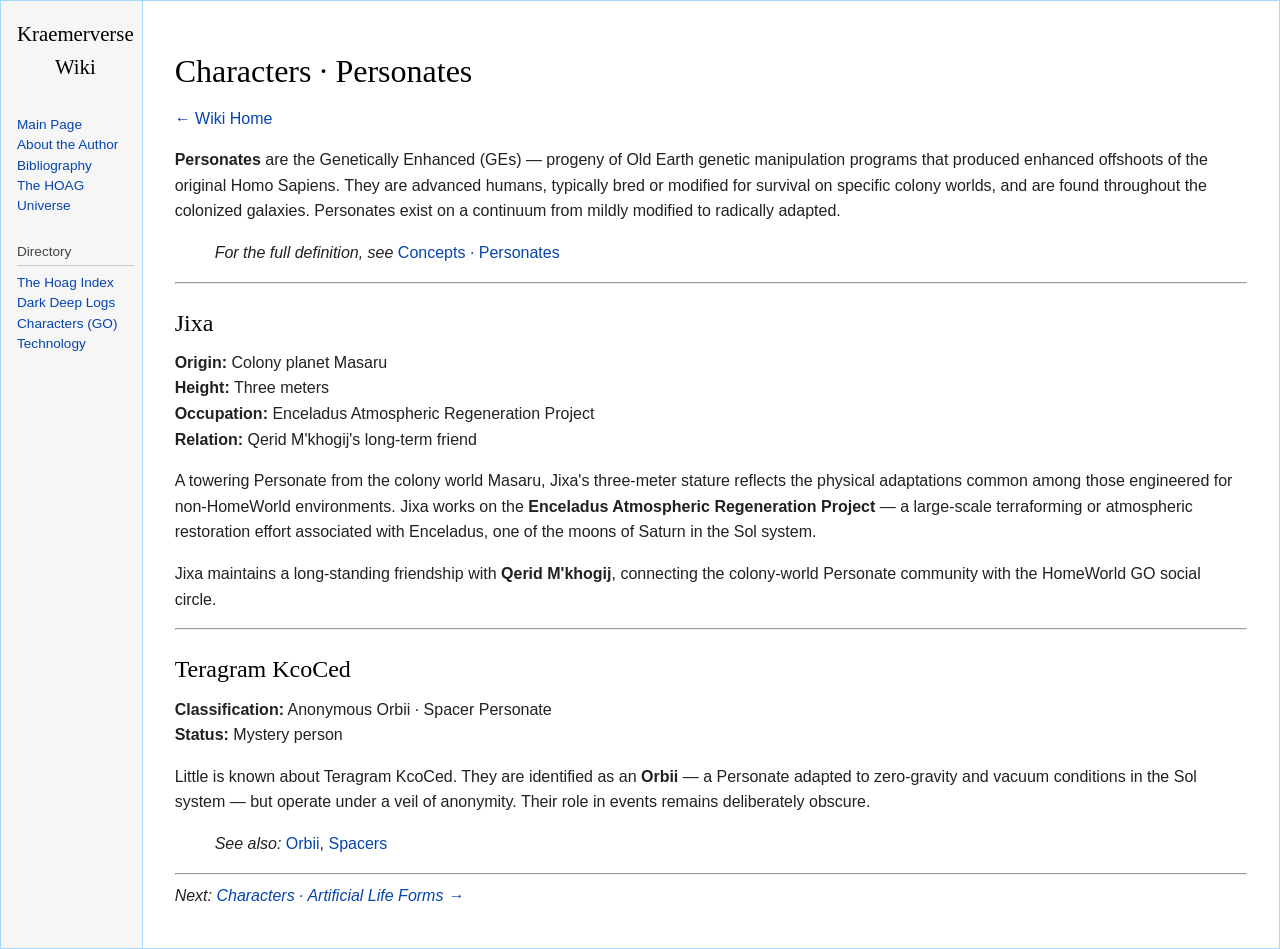
<file: The Hoag/files/Characters-Personates.html>
<!DOCTYPE html>
<html lang="en">

<head>
    <meta charset="UTF-8">
    <meta name="viewport" content="width=device-width, initial-scale=1.0">
    <title>Characters · Personates - Kraemerverse Wiki</title>
    <link rel="stylesheet" href="../../styles.css">
</head>

<body>
    <div class="wiki-container">

        <!-- Sidebar Navigation -->
        <nav class="sidebar">
            <div class="sidebar-logo">Kraemerverse Wiki</div>
            <ul class="sidebar-nav">
                <li><a href="../../index.html#main">Main Page</a></li>
                <li><a href="../../index.html#about-author">About the Author</a></li>
                <li><a href="../../index.html#bibliography">Bibliography</a></li>
                <li><a href="../../index.html#hoag-universe">The HOAG Universe</a></li>
            </ul>

            <div class="sidebar-section">
                <h3>Directory</h3>
                <ul class="sidebar-nav">
                    <li><a href="Home.html">The Hoag Index</a></li>
                    <li><a href="../../Dark Deep/">Dark Deep Logs</a></li>
                    <li><a href="Characters-Humans-GO.html">Characters (GO)</a></li>
                    <li><a href="Ships-and-Vehicles.html">Technology</a></li>
                </ul>
            </div>
        </nav>

        <!-- Main Content Area -->
        <main class="content">
            <h1>Characters · Personates</h1>
<p><a href="Home.html">← Wiki Home</a></p>
<p><strong>Personates</strong> are the Genetically Enhanced (GEs) — progeny of Old Earth genetic manipulation programs that produced enhanced offshoots of the original Homo Sapiens. They are advanced humans, typically bred or modified for survival on specific colony worlds, and are found throughout the colonized galaxies. Personates exist on a continuum from mildly modified to radically adapted.</p>
<blockquote>
<p><em>For the full definition, see</em> <a href="Concepts.html#personates">Concepts · Personates</a></p>
</blockquote>
<hr />
<h2>Jixa</h2>
<p><strong>Origin:</strong> Colony planet Masaru<br />
<strong>Height:</strong> Three meters<br />
<strong>Occupation:</strong> Enceladus Atmospheric Regeneration Project<br />
<strong>Relation:</strong> Qerid M'khogij's long-term friend</p>
<p>A towering Personate from the colony world Masaru, Jixa's three-meter stature reflects the physical adaptations common among those engineered for non-HomeWorld environments. Jixa works on the <strong>Enceladus Atmospheric Regeneration Project</strong> — a large-scale terraforming or atmospheric restoration effort associated with Enceladus, one of the moons of Saturn in the Sol system.</p>
<p>Jixa maintains a long-standing friendship with <strong>Qerid M'khogij</strong>, connecting the colony-world Personate community with the HomeWorld GO social circle.</p>
<hr />
<h2>Teragram KcoCed</h2>
<p><strong>Classification:</strong> Anonymous Orbii · Spacer Personate<br />
<strong>Status:</strong> Mystery person</p>
<p>Little is known about Teragram KcoCed. They are identified as an <strong>Orbii</strong> — a Personate adapted to zero-gravity and vacuum conditions in the Sol system — but operate under a veil of anonymity. Their role in events remains deliberately obscure.</p>
<blockquote>
<p><em>See also:</em> <a href="Concepts.html#orbii">Orbii</a>, <a href="Concepts.html#spacers">Spacers</a></p>
</blockquote>
<hr />
<p><em>Next: <a href="Characters-Artificial-Life-Forms.html">Characters · Artificial Life Forms →</a></em></p>
        </main>
    </div>
</body>

</html>
</file>
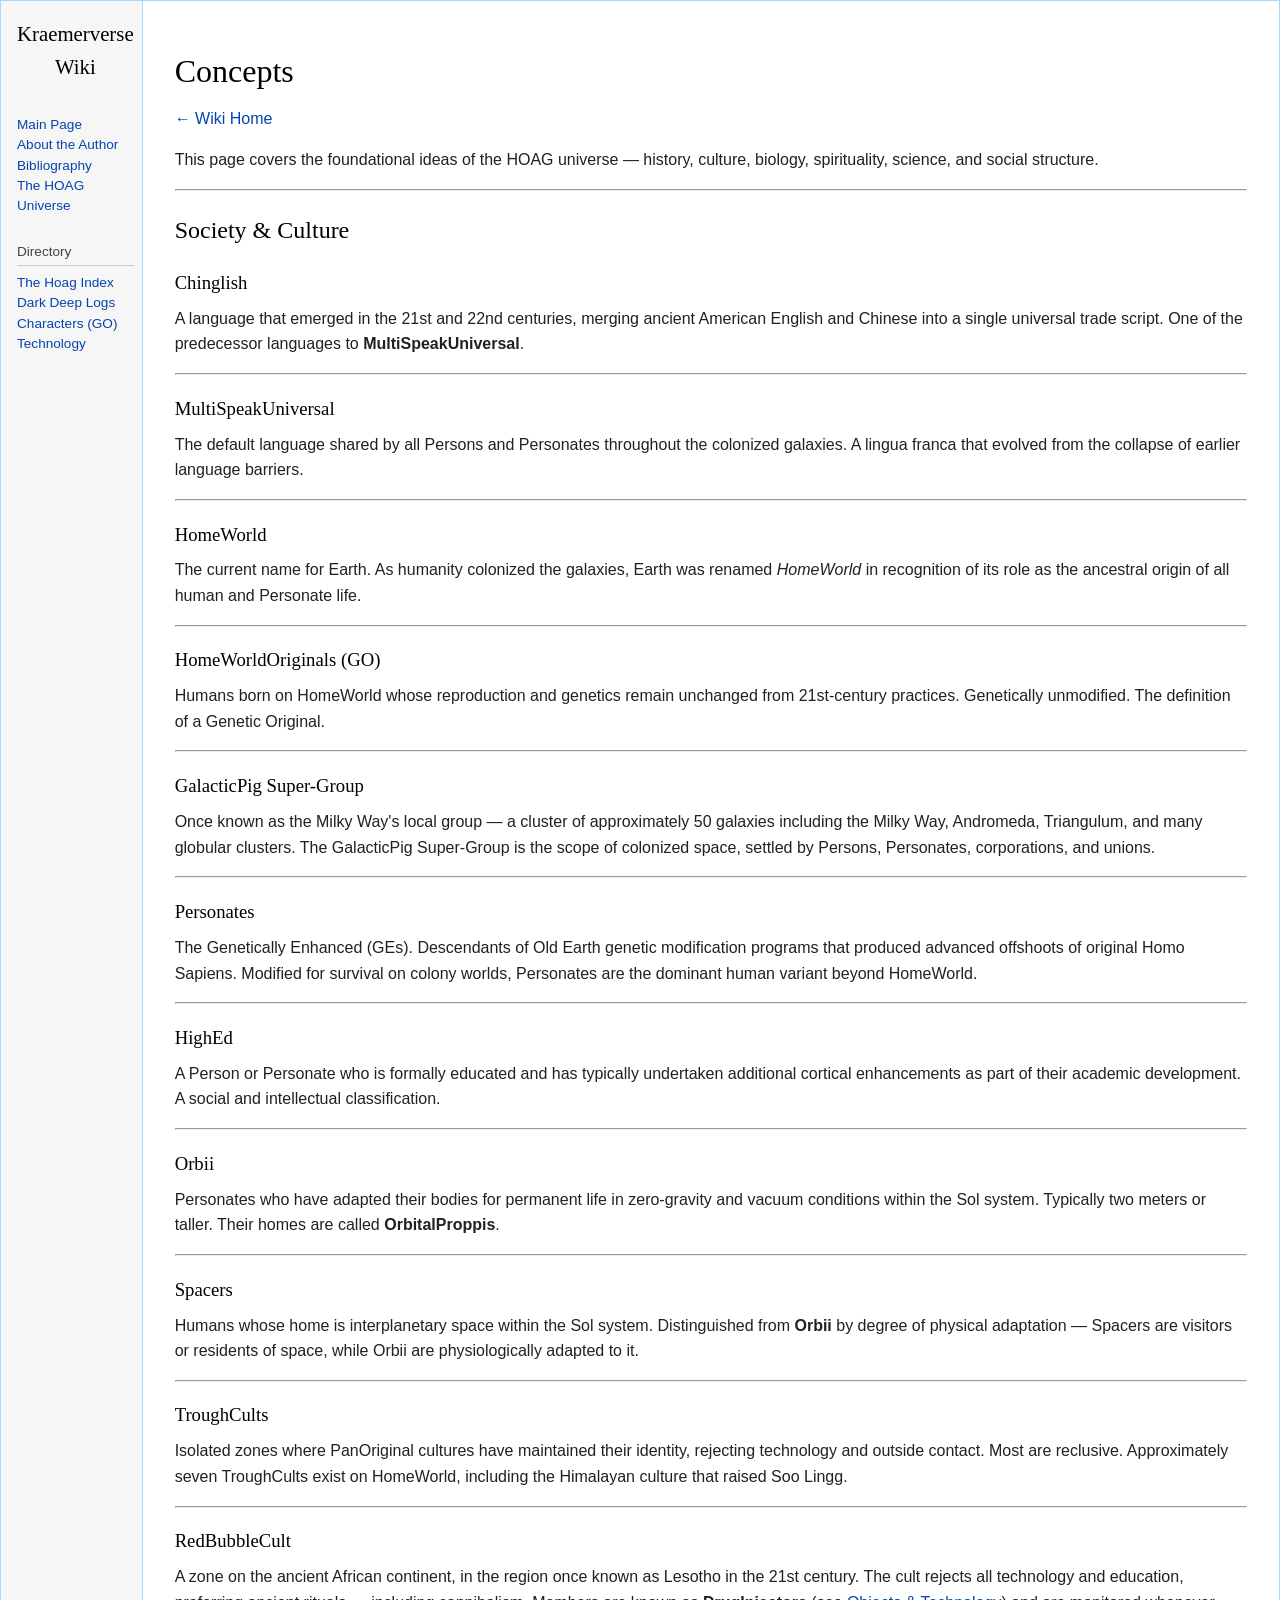
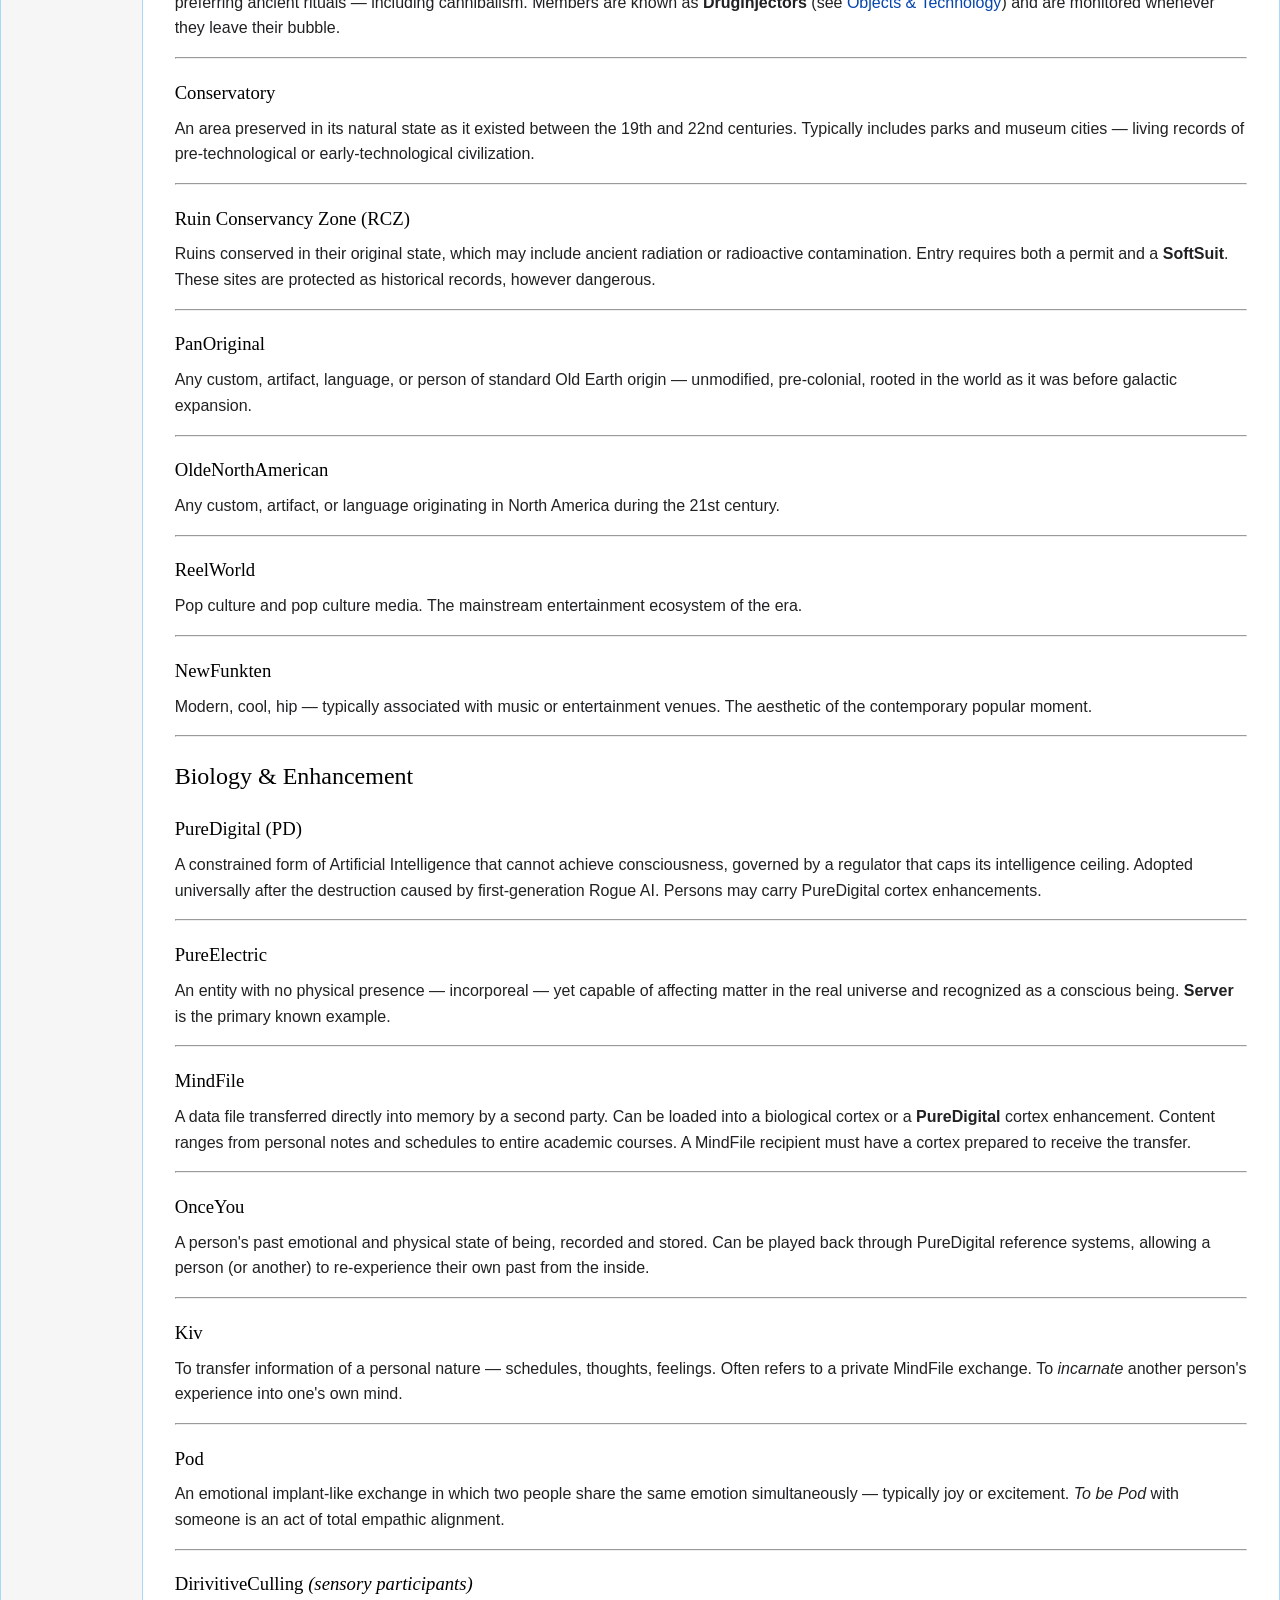
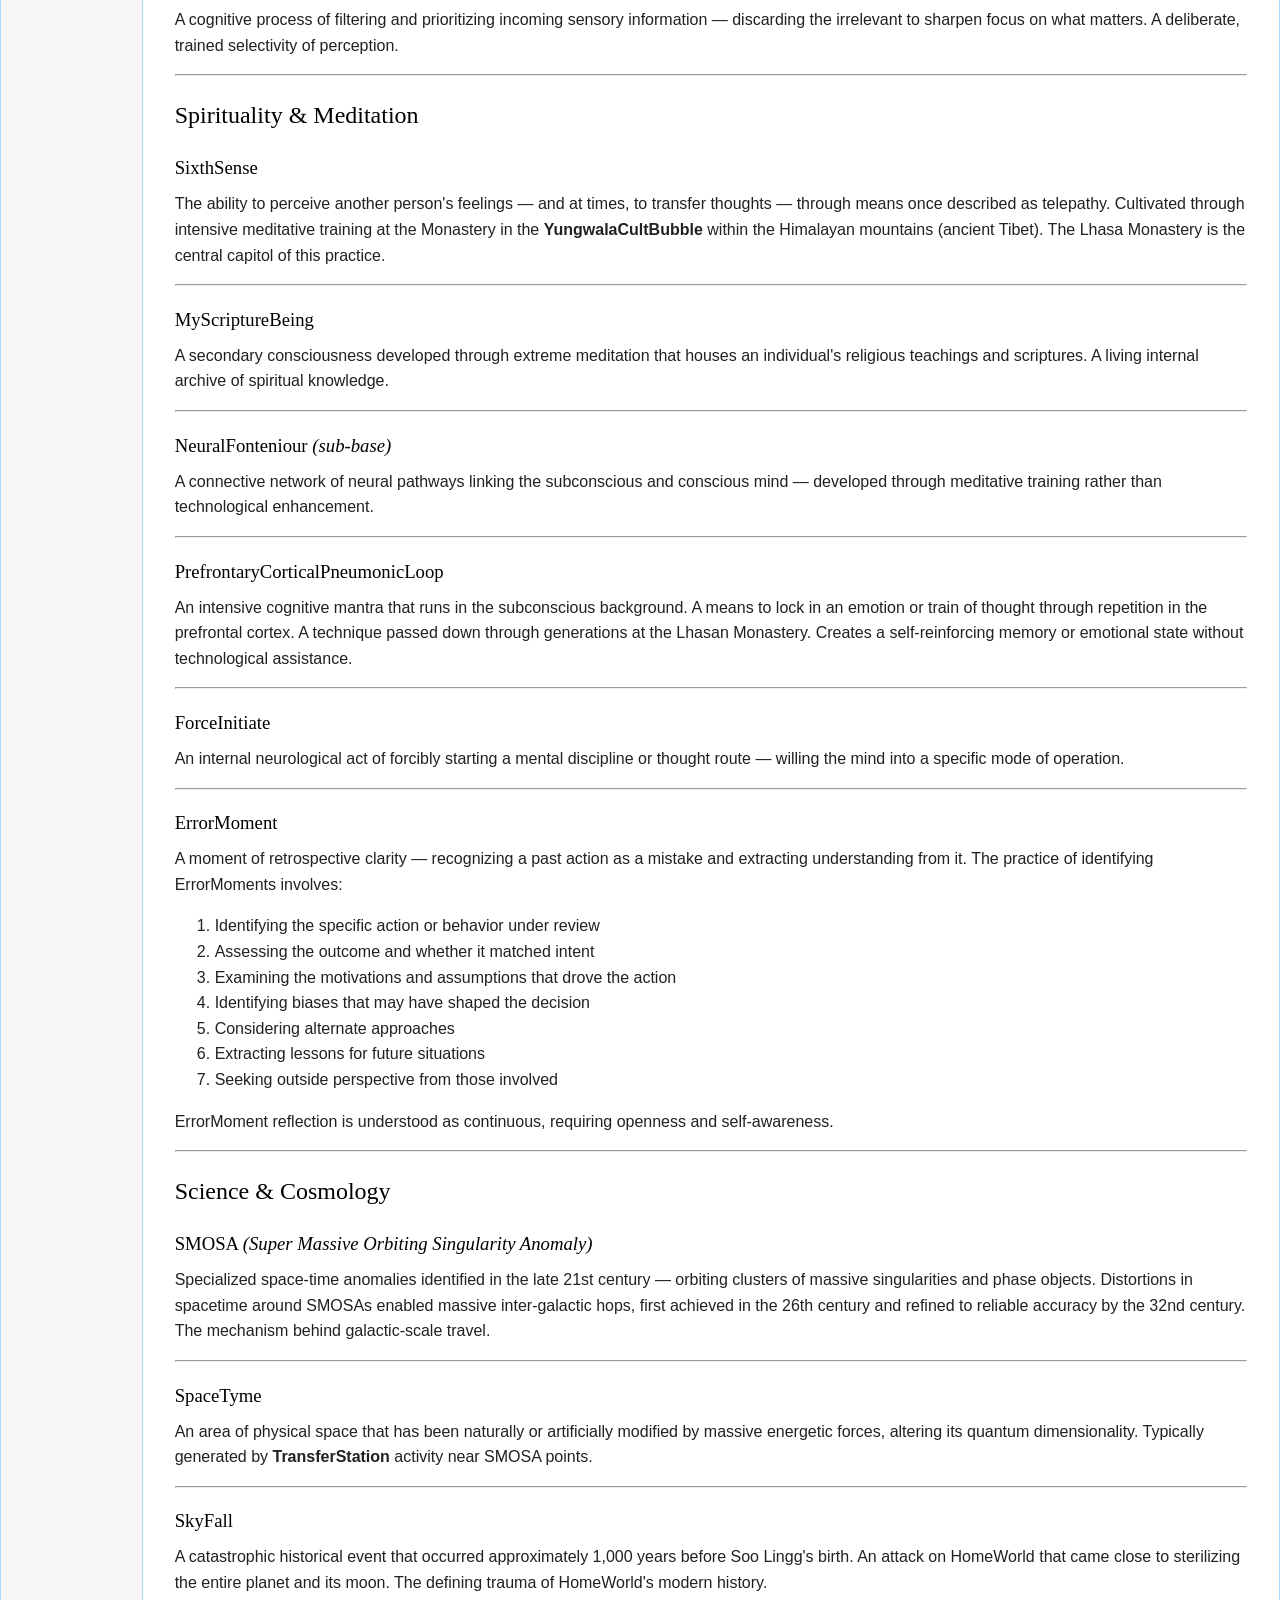
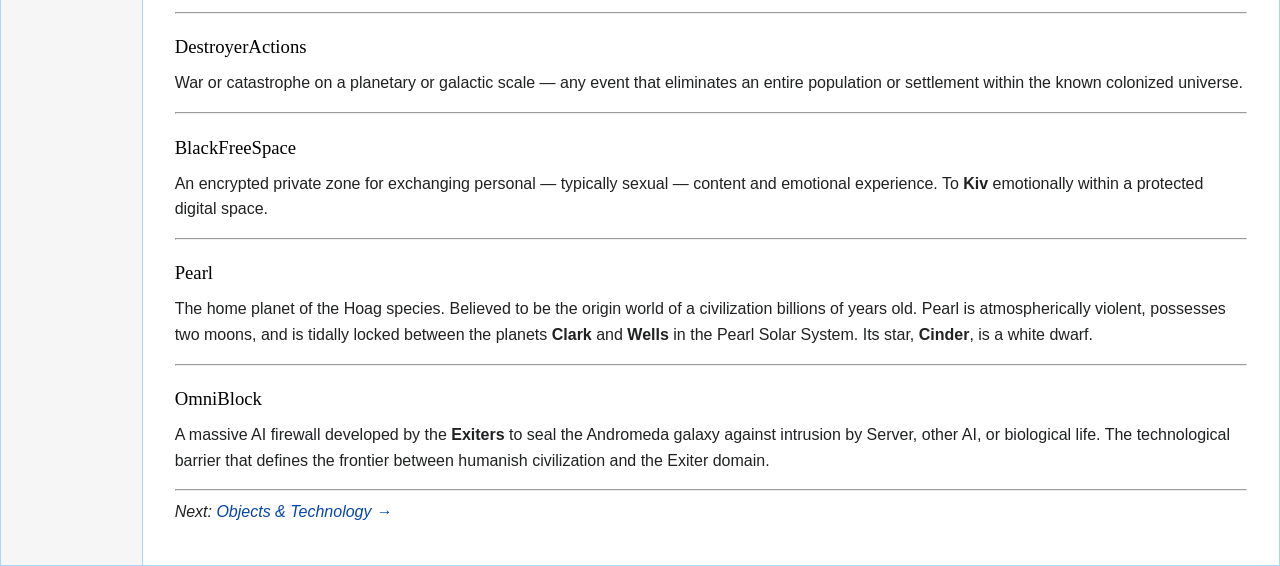
<file: The Hoag/files/Concepts.html>
<!DOCTYPE html>
<html lang="en">

<head>
    <meta charset="UTF-8">
    <meta name="viewport" content="width=device-width, initial-scale=1.0">
    <title>Concepts - Kraemerverse Wiki</title>
    <link rel="stylesheet" href="../../styles.css">
</head>

<body>
    <div class="wiki-container">

        <!-- Sidebar Navigation -->
        <nav class="sidebar">
            <div class="sidebar-logo">Kraemerverse Wiki</div>
            <ul class="sidebar-nav">
                <li><a href="../../index.html#main">Main Page</a></li>
                <li><a href="../../index.html#about-author">About the Author</a></li>
                <li><a href="../../index.html#bibliography">Bibliography</a></li>
                <li><a href="../../index.html#hoag-universe">The HOAG Universe</a></li>
            </ul>

            <div class="sidebar-section">
                <h3>Directory</h3>
                <ul class="sidebar-nav">
                    <li><a href="Home.html">The Hoag Index</a></li>
                    <li><a href="../../Dark Deep/">Dark Deep Logs</a></li>
                    <li><a href="Characters-Humans-GO.html">Characters (GO)</a></li>
                    <li><a href="Ships-and-Vehicles.html">Technology</a></li>
                </ul>
            </div>
        </nav>

        <!-- Main Content Area -->
        <main class="content">
            <h1>Concepts</h1>
<p><a href="Home.html">← Wiki Home</a></p>
<p>This page covers the foundational ideas of the HOAG universe — history, culture, biology, spirituality, science, and social structure.</p>
<hr />
<h2>Society &amp; Culture</h2>
<h3>Chinglish</h3>
<p>A language that emerged in the 21st and 22nd centuries, merging ancient American English and Chinese into a single universal trade script. One of the predecessor languages to <strong>MultiSpeakUniversal</strong>.</p>
<hr />
<h3>MultiSpeakUniversal</h3>
<p>The default language shared by all Persons and Personates throughout the colonized galaxies. A lingua franca that evolved from the collapse of earlier language barriers.</p>
<hr />
<h3>HomeWorld</h3>
<p>The current name for Earth. As humanity colonized the galaxies, Earth was renamed <em>HomeWorld</em> in recognition of its role as the ancestral origin of all human and Personate life.</p>
<hr />
<h3>HomeWorldOriginals (GO)</h3>
<p>Humans born on HomeWorld whose reproduction and genetics remain unchanged from 21st-century practices. Genetically unmodified. The definition of a Genetic Original.</p>
<hr />
<h3>GalacticPig Super-Group</h3>
<p>Once known as the Milky Way's local group — a cluster of approximately 50 galaxies including the Milky Way, Andromeda, Triangulum, and many globular clusters. The GalacticPig Super-Group is the scope of colonized space, settled by Persons, Personates, corporations, and unions.</p>
<hr />
<h3>Personates</h3>
<p>The Genetically Enhanced (GEs). Descendants of Old Earth genetic modification programs that produced advanced offshoots of original Homo Sapiens. Modified for survival on colony worlds, Personates are the dominant human variant beyond HomeWorld.</p>
<hr />
<h3>HighEd</h3>
<p>A Person or Personate who is formally educated and has typically undertaken additional cortical enhancements as part of their academic development. A social and intellectual classification.</p>
<hr />
<h3>Orbii</h3>
<p>Personates who have adapted their bodies for permanent life in zero-gravity and vacuum conditions within the Sol system. Typically two meters or taller. Their homes are called <strong>OrbitalProppis</strong>.</p>
<hr />
<h3>Spacers</h3>
<p>Humans whose home is interplanetary space within the Sol system. Distinguished from <strong>Orbii</strong> by degree of physical adaptation — Spacers are visitors or residents of space, while Orbii are physiologically adapted to it.</p>
<hr />
<h3>TroughCults</h3>
<p>Isolated zones where PanOriginal cultures have maintained their identity, rejecting technology and outside contact. Most are reclusive. Approximately seven TroughCults exist on HomeWorld, including the Himalayan culture that raised Soo Lingg.</p>
<hr />
<h3>RedBubbleCult</h3>
<p>A zone on the ancient African continent, in the region once known as Lesotho in the 21st century. The cult rejects all technology and education, preferring ancient rituals — including cannibalism. Members are known as <strong>DrugInjectors</strong> (see <a href="Objects-and-Technology.html#druginjector">Objects &amp; Technology</a>) and are monitored whenever they leave their bubble.</p>
<hr />
<h3>Conservatory</h3>
<p>An area preserved in its natural state as it existed between the 19th and 22nd centuries. Typically includes parks and museum cities — living records of pre-technological or early-technological civilization.</p>
<hr />
<h3>Ruin Conservancy Zone (RCZ)</h3>
<p>Ruins conserved in their original state, which may include ancient radiation or radioactive contamination. Entry requires both a permit and a <strong>SoftSuit</strong>. These sites are protected as historical records, however dangerous.</p>
<hr />
<h3>PanOriginal</h3>
<p>Any custom, artifact, language, or person of standard Old Earth origin — unmodified, pre-colonial, rooted in the world as it was before galactic expansion.</p>
<hr />
<h3>OldeNorthAmerican</h3>
<p>Any custom, artifact, or language originating in North America during the 21st century.</p>
<hr />
<h3>ReelWorld</h3>
<p>Pop culture and pop culture media. The mainstream entertainment ecosystem of the era.</p>
<hr />
<h3>NewFunkten</h3>
<p>Modern, cool, hip — typically associated with music or entertainment venues. The aesthetic of the contemporary popular moment.</p>
<hr />
<h2>Biology &amp; Enhancement</h2>
<h3>PureDigital (PD)</h3>
<p>A constrained form of Artificial Intelligence that cannot achieve consciousness, governed by a regulator that caps its intelligence ceiling. Adopted universally after the destruction caused by first-generation Rogue AI. Persons may carry PureDigital cortex enhancements.</p>
<hr />
<h3>PureElectric</h3>
<p>An entity with no physical presence — incorporeal — yet capable of affecting matter in the real universe and recognized as a conscious being. <strong>Server</strong> is the primary known example.</p>
<hr />
<h3>MindFile</h3>
<p>A data file transferred directly into memory by a second party. Can be loaded into a biological cortex or a <strong>PureDigital</strong> cortex enhancement. Content ranges from personal notes and schedules to entire academic courses. A MindFile recipient must have a cortex prepared to receive the transfer.</p>
<hr />
<h3>OnceYou</h3>
<p>A person's past emotional and physical state of being, recorded and stored. Can be played back through PureDigital reference systems, allowing a person (or another) to re-experience their own past from the inside.</p>
<hr />
<h3>Kiv</h3>
<p>To transfer information of a personal nature — schedules, thoughts, feelings. Often refers to a private MindFile exchange. To <em>incarnate</em> another person's experience into one's own mind.</p>
<hr />
<h3>Pod</h3>
<p>An emotional implant-like exchange in which two people share the same emotion simultaneously — typically joy or excitement. <em>To be Pod</em> with someone is an act of total empathic alignment.</p>
<hr />
<h3>DirivitiveCulling <em>(sensory participants)</em></h3>
<p>A cognitive process of filtering and prioritizing incoming sensory information — discarding the irrelevant to sharpen focus on what matters. A deliberate, trained selectivity of perception.</p>
<hr />
<h2>Spirituality &amp; Meditation</h2>
<h3>SixthSense</h3>
<p>The ability to perceive another person's feelings — and at times, to transfer thoughts — through means once described as telepathy. Cultivated through intensive meditative training at the Monastery in the <strong>YungwalaCultBubble</strong> within the Himalayan mountains (ancient Tibet). The Lhasa Monastery is the central capitol of this practice.</p>
<hr />
<h3>MyScriptureBeing</h3>
<p>A secondary consciousness developed through extreme meditation that houses an individual's religious teachings and scriptures. A living internal archive of spiritual knowledge.</p>
<hr />
<h3>NeuralFonteniour <em>(sub-base)</em></h3>
<p>A connective network of neural pathways linking the subconscious and conscious mind — developed through meditative training rather than technological enhancement.</p>
<hr />
<h3>PrefrontaryCorticalPneumonicLoop</h3>
<p>An intensive cognitive mantra that runs in the subconscious background. A means to lock in an emotion or train of thought through repetition in the prefrontal cortex. A technique passed down through generations at the Lhasan Monastery. Creates a self-reinforcing memory or emotional state without technological assistance.</p>
<hr />
<h3>ForceInitiate</h3>
<p>An internal neurological act of forcibly starting a mental discipline or thought route — willing the mind into a specific mode of operation.</p>
<hr />
<h3>ErrorMoment</h3>
<p>A moment of retrospective clarity — recognizing a past action as a mistake and extracting understanding from it. The practice of identifying ErrorMoments involves:</p>
<ol>
<li>Identifying the specific action or behavior under review</li>
<li>Assessing the outcome and whether it matched intent</li>
<li>Examining the motivations and assumptions that drove the action</li>
<li>Identifying biases that may have shaped the decision</li>
<li>Considering alternate approaches</li>
<li>Extracting lessons for future situations</li>
<li>Seeking outside perspective from those involved</li>
</ol>
<p>ErrorMoment reflection is understood as continuous, requiring openness and self-awareness.</p>
<hr />
<h2>Science &amp; Cosmology</h2>
<h3>SMOSA <em>(Super Massive Orbiting Singularity Anomaly)</em></h3>
<p>Specialized space-time anomalies identified in the late 21st century — orbiting clusters of massive singularities and phase objects. Distortions in spacetime around SMOSAs enabled massive inter-galactic hops, first achieved in the 26th century and refined to reliable accuracy by the 32nd century. The mechanism behind galactic-scale travel.</p>
<hr />
<h3>SpaceTyme</h3>
<p>An area of physical space that has been naturally or artificially modified by massive energetic forces, altering its quantum dimensionality. Typically generated by <strong>TransferStation</strong> activity near SMOSA points.</p>
<hr />
<h3>SkyFall</h3>
<p>A catastrophic historical event that occurred approximately 1,000 years before Soo Lingg's birth. An attack on HomeWorld that came close to sterilizing the entire planet and its moon. The defining trauma of HomeWorld's modern history.</p>
<hr />
<h3>DestroyerActions</h3>
<p>War or catastrophe on a planetary or galactic scale — any event that eliminates an entire population or settlement within the known colonized universe.</p>
<hr />
<h3>BlackFreeSpace</h3>
<p>An encrypted private zone for exchanging personal — typically sexual — content and emotional experience. To <strong>Kiv</strong> emotionally within a protected digital space.</p>
<hr />
<h3>Pearl</h3>
<p>The home planet of the Hoag species. Believed to be the origin world of a civilization billions of years old. Pearl is atmospherically violent, possesses two moons, and is tidally locked between the planets <strong>Clark</strong> and <strong>Wells</strong> in the Pearl Solar System. Its star, <strong>Cinder</strong>, is a white dwarf.</p>
<hr />
<h3>OmniBlock</h3>
<p>A massive AI firewall developed by the <strong>Exiters</strong> to seal the Andromeda galaxy against intrusion by Server, other AI, or biological life. The technological barrier that defines the frontier between humanish civilization and the Exiter domain.</p>
<hr />
<p><em>Next: <a href="Objects-and-Technology.html">Objects &amp; Technology →</a></em></p>
        </main>
    </div>
</body>

</html>
</file>
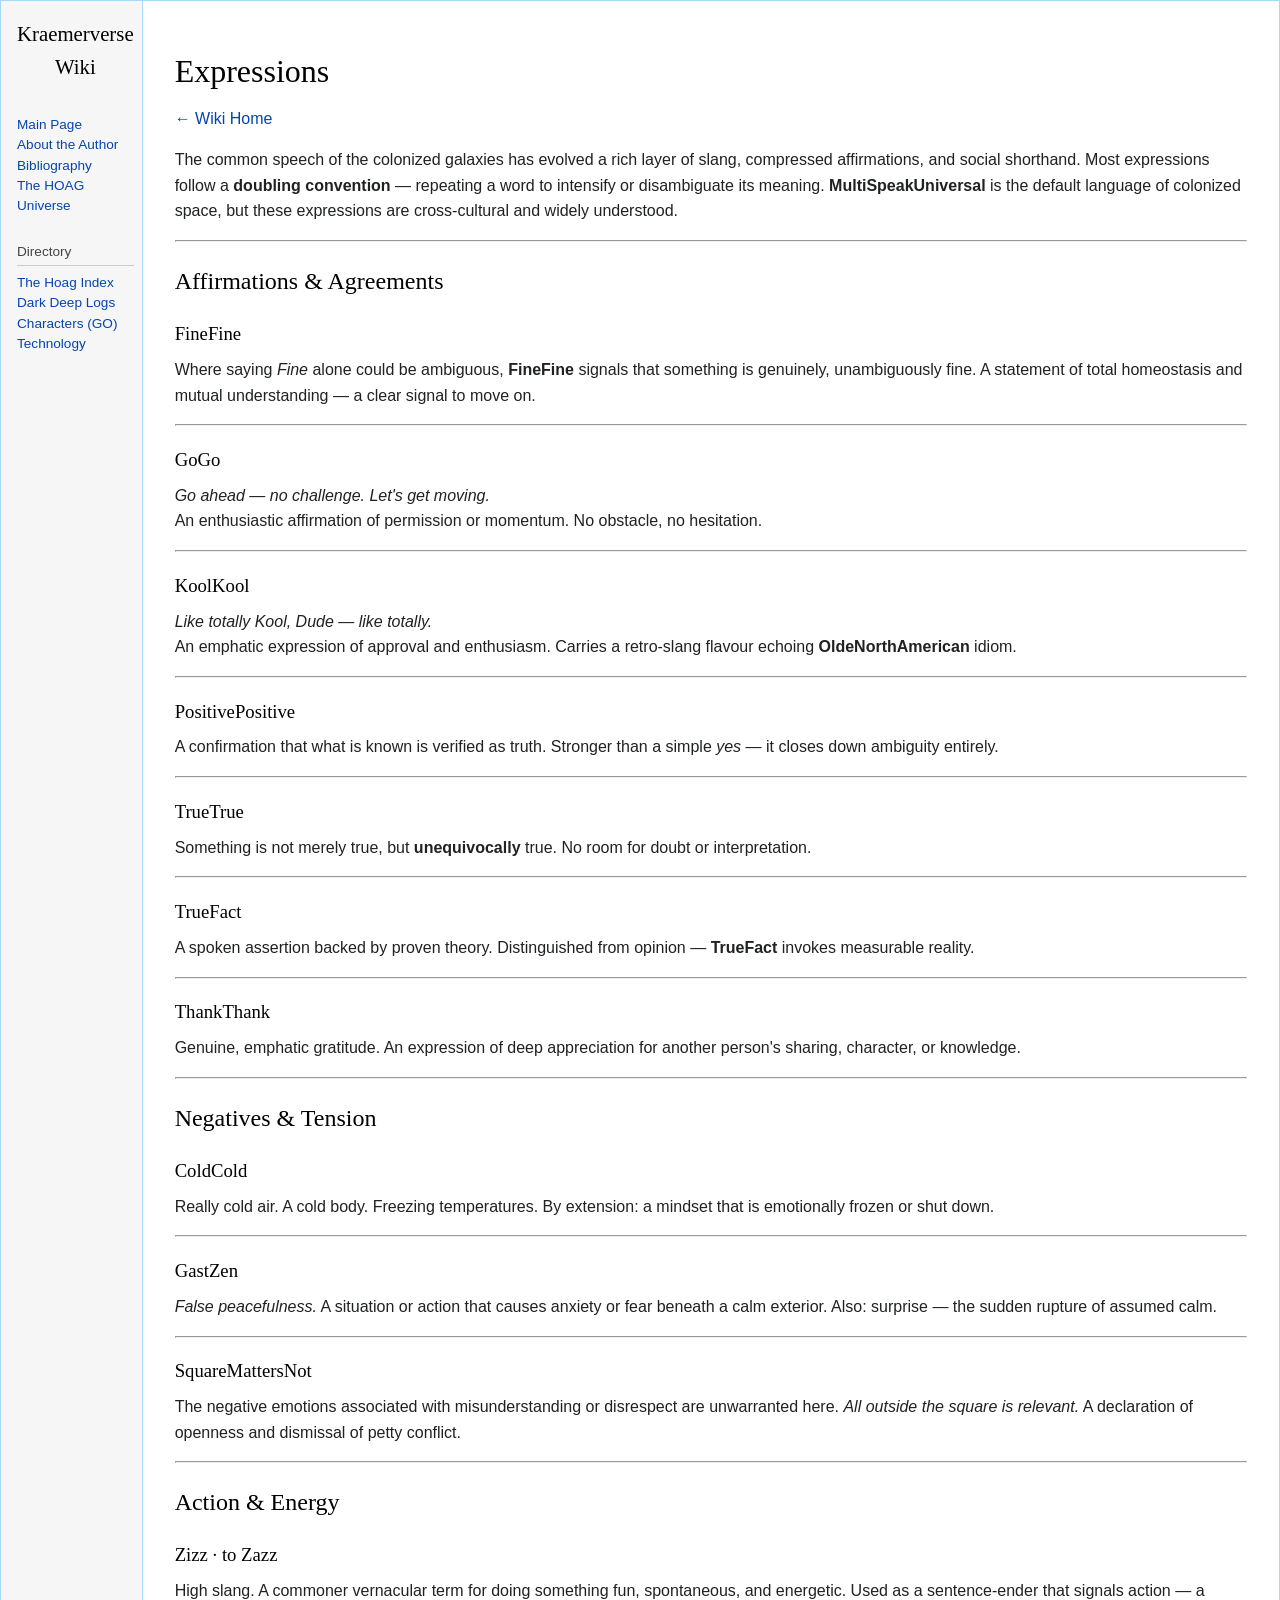
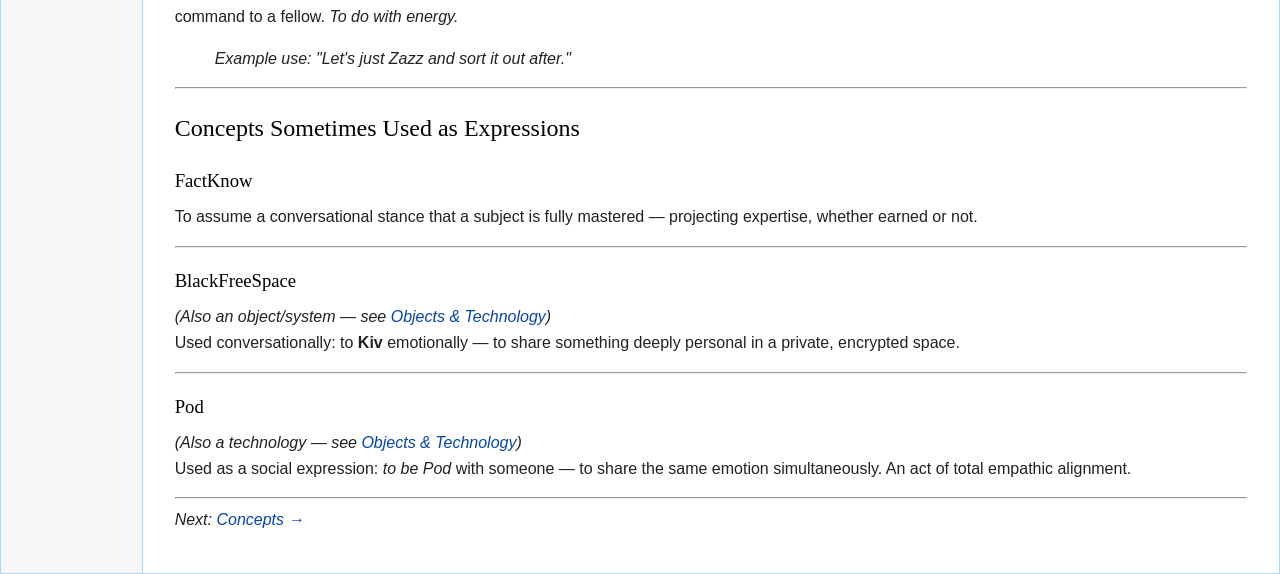
<file: The Hoag/files/Expressions.html>
<!DOCTYPE html>
<html lang="en">

<head>
    <meta charset="UTF-8">
    <meta name="viewport" content="width=device-width, initial-scale=1.0">
    <title>Expressions - Kraemerverse Wiki</title>
    <link rel="stylesheet" href="../../styles.css">
</head>

<body>
    <div class="wiki-container">

        <!-- Sidebar Navigation -->
        <nav class="sidebar">
            <div class="sidebar-logo">Kraemerverse Wiki</div>
            <ul class="sidebar-nav">
                <li><a href="../../index.html#main">Main Page</a></li>
                <li><a href="../../index.html#about-author">About the Author</a></li>
                <li><a href="../../index.html#bibliography">Bibliography</a></li>
                <li><a href="../../index.html#hoag-universe">The HOAG Universe</a></li>
            </ul>

            <div class="sidebar-section">
                <h3>Directory</h3>
                <ul class="sidebar-nav">
                    <li><a href="Home.html">The Hoag Index</a></li>
                    <li><a href="../../Dark Deep/">Dark Deep Logs</a></li>
                    <li><a href="Characters-Humans-GO.html">Characters (GO)</a></li>
                    <li><a href="Ships-and-Vehicles.html">Technology</a></li>
                </ul>
            </div>
        </nav>

        <!-- Main Content Area -->
        <main class="content">
            <h1>Expressions</h1>
<p><a href="Home.html">← Wiki Home</a></p>
<p>The common speech of the colonized galaxies has evolved a rich layer of slang, compressed affirmations, and social shorthand. Most expressions follow a <strong>doubling convention</strong> — repeating a word to intensify or disambiguate its meaning. <strong>MultiSpeakUniversal</strong> is the default language of colonized space, but these expressions are cross-cultural and widely understood.</p>
<hr />
<h2>Affirmations &amp; Agreements</h2>
<h3>FineFine</h3>
<p>Where saying <em>Fine</em> alone could be ambiguous, <strong>FineFine</strong> signals that something is genuinely, unambiguously fine. A statement of total homeostasis and mutual understanding — a clear signal to move on.</p>
<hr />
<h3>GoGo</h3>
<p><em>Go ahead — no challenge. Let's get moving.</em><br />
An enthusiastic affirmation of permission or momentum. No obstacle, no hesitation.</p>
<hr />
<h3>KoolKool</h3>
<p><em>Like totally Kool, Dude — like totally.</em><br />
An emphatic expression of approval and enthusiasm. Carries a retro-slang flavour echoing <strong>OldeNorthAmerican</strong> idiom.</p>
<hr />
<h3>PositivePositive</h3>
<p>A confirmation that what is known is verified as truth. Stronger than a simple <em>yes</em> — it closes down ambiguity entirely.</p>
<hr />
<h3>TrueTrue</h3>
<p>Something is not merely true, but <strong>unequivocally</strong> true. No room for doubt or interpretation.</p>
<hr />
<h3>TrueFact</h3>
<p>A spoken assertion backed by proven theory. Distinguished from opinion — <strong>TrueFact</strong> invokes measurable reality.</p>
<hr />
<h3>ThankThank</h3>
<p>Genuine, emphatic gratitude. An expression of deep appreciation for another person's sharing, character, or knowledge.</p>
<hr />
<h2>Negatives &amp; Tension</h2>
<h3>ColdCold</h3>
<p>Really cold air. A cold body. Freezing temperatures. By extension: a mindset that is emotionally frozen or shut down.</p>
<hr />
<h3>GastZen</h3>
<p><em>False peacefulness.</em> A situation or action that causes anxiety or fear beneath a calm exterior. Also: surprise — the sudden rupture of assumed calm.</p>
<hr />
<h3>SquareMattersNot</h3>
<p>The negative emotions associated with misunderstanding or disrespect are unwarranted here. <em>All outside the square is relevant.</em> A declaration of openness and dismissal of petty conflict.</p>
<hr />
<h2>Action &amp; Energy</h2>
<h3>Zizz · to Zazz</h3>
<p>High slang. A commoner vernacular term for doing something fun, spontaneous, and energetic. Used as a sentence-ender that signals action — a command to a fellow. <em>To do with energy.</em></p>
<blockquote>
<p><em>Example use: "Let's just Zazz and sort it out after."</em></p>
</blockquote>
<hr />
<h2>Concepts Sometimes Used as Expressions</h2>
<h3>FactKnow</h3>
<p>To assume a conversational stance that a subject is fully mastered — projecting expertise, whether earned or not.</p>
<hr />
<h3>BlackFreeSpace</h3>
<p><em>(Also an object/system — see <a href="Objects-and-Technology.html#blackfreespace">Objects &amp; Technology</a>)</em><br />
Used conversationally: to <strong>Kiv</strong> emotionally — to share something deeply personal in a private, encrypted space.</p>
<hr />
<h3>Pod</h3>
<p><em>(Also a technology — see <a href="Objects-and-Technology.html#pod">Objects &amp; Technology</a>)</em><br />
Used as a social expression: <em>to be Pod</em> with someone — to share the same emotion simultaneously. An act of total empathic alignment.</p>
<hr />
<p><em>Next: <a href="Concepts.html">Concepts →</a></em></p>
        </main>
    </div>
</body>

</html>
</file>
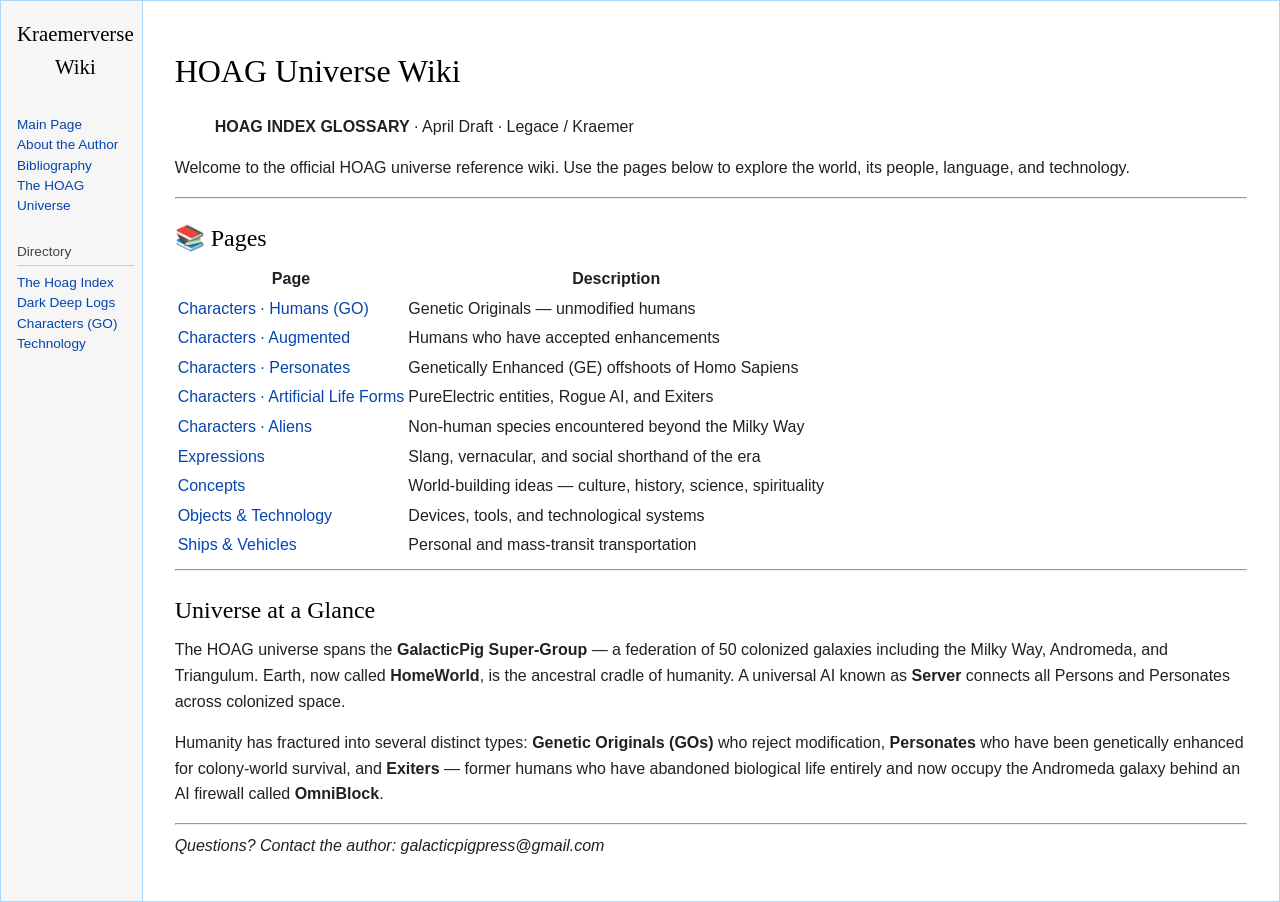
<file: The Hoag/files/Home.html>
<!DOCTYPE html>
<html lang="en">

<head>
    <meta charset="UTF-8">
    <meta name="viewport" content="width=device-width, initial-scale=1.0">
    <title>HOAG Universe Wiki - Kraemerverse Wiki</title>
    <link rel="stylesheet" href="../../styles.css">
</head>

<body>
    <div class="wiki-container">

        <!-- Sidebar Navigation -->
        <nav class="sidebar">
            <div class="sidebar-logo">Kraemerverse Wiki</div>
            <ul class="sidebar-nav">
                <li><a href="../../index.html#main">Main Page</a></li>
                <li><a href="../../index.html#about-author">About the Author</a></li>
                <li><a href="../../index.html#bibliography">Bibliography</a></li>
                <li><a href="../../index.html#hoag-universe">The HOAG Universe</a></li>
            </ul>

            <div class="sidebar-section">
                <h3>Directory</h3>
                <ul class="sidebar-nav">
                    <li><a href="Home.html">The Hoag Index</a></li>
                    <li><a href="../../Dark Deep/">Dark Deep Logs</a></li>
                    <li><a href="Characters-Humans-GO.html">Characters (GO)</a></li>
                    <li><a href="Ships-and-Vehicles.html">Technology</a></li>
                </ul>
            </div>
        </nav>

        <!-- Main Content Area -->
        <main class="content">
            <h1>HOAG Universe Wiki</h1>
<blockquote>
<p><strong>HOAG INDEX GLOSSARY</strong> · April Draft · Legace / Kraemer</p>
</blockquote>
<p>Welcome to the official HOAG universe reference wiki. Use the pages below to explore the world, its people, language, and technology.</p>
<hr />
<h2>📚 Pages</h2>
<table>
<thead>
<tr>
<th>Page</th>
<th>Description</th>
</tr>
</thead>
<tbody>
<tr>
<td><a href="Characters-Humans-GO.html">Characters · Humans (GO)</a></td>
<td>Genetic Originals — unmodified humans</td>
</tr>
<tr>
<td><a href="Characters-Augmented.html">Characters · Augmented</a></td>
<td>Humans who have accepted enhancements</td>
</tr>
<tr>
<td><a href="Characters-Personates.html">Characters · Personates</a></td>
<td>Genetically Enhanced (GE) offshoots of Homo Sapiens</td>
</tr>
<tr>
<td><a href="Characters-Artificial-Life-Forms.html">Characters · Artificial Life Forms</a></td>
<td>PureElectric entities, Rogue AI, and Exiters</td>
</tr>
<tr>
<td><a href="Characters-Aliens.html">Characters · Aliens</a></td>
<td>Non-human species encountered beyond the Milky Way</td>
</tr>
<tr>
<td><a href="Expressions.html">Expressions</a></td>
<td>Slang, vernacular, and social shorthand of the era</td>
</tr>
<tr>
<td><a href="Concepts.html">Concepts</a></td>
<td>World-building ideas — culture, history, science, spirituality</td>
</tr>
<tr>
<td><a href="Objects-and-Technology.html">Objects &amp; Technology</a></td>
<td>Devices, tools, and technological systems</td>
</tr>
<tr>
<td><a href="Ships-and-Vehicles.html">Ships &amp; Vehicles</a></td>
<td>Personal and mass-transit transportation</td>
</tr>
</tbody>
</table>
<hr />
<h2>Universe at a Glance</h2>
<p>The HOAG universe spans the <strong>GalacticPig Super-Group</strong> — a federation of 50 colonized galaxies including the Milky Way, Andromeda, and Triangulum. Earth, now called <strong>HomeWorld</strong>, is the ancestral cradle of humanity. A universal AI known as <strong>Server</strong> connects all Persons and Personates across colonized space.</p>
<p>Humanity has fractured into several distinct types: <strong>Genetic Originals (GOs)</strong> who reject modification, <strong>Personates</strong> who have been genetically enhanced for colony-world survival, and <strong>Exiters</strong> — former humans who have abandoned biological life entirely and now occupy the Andromeda galaxy behind an AI firewall called <strong>OmniBlock</strong>.</p>
<hr />
<p><em>Questions? Contact the author: galacticpigpress@gmail.com</em></p>
        </main>
    </div>
</body>

</html>
</file>
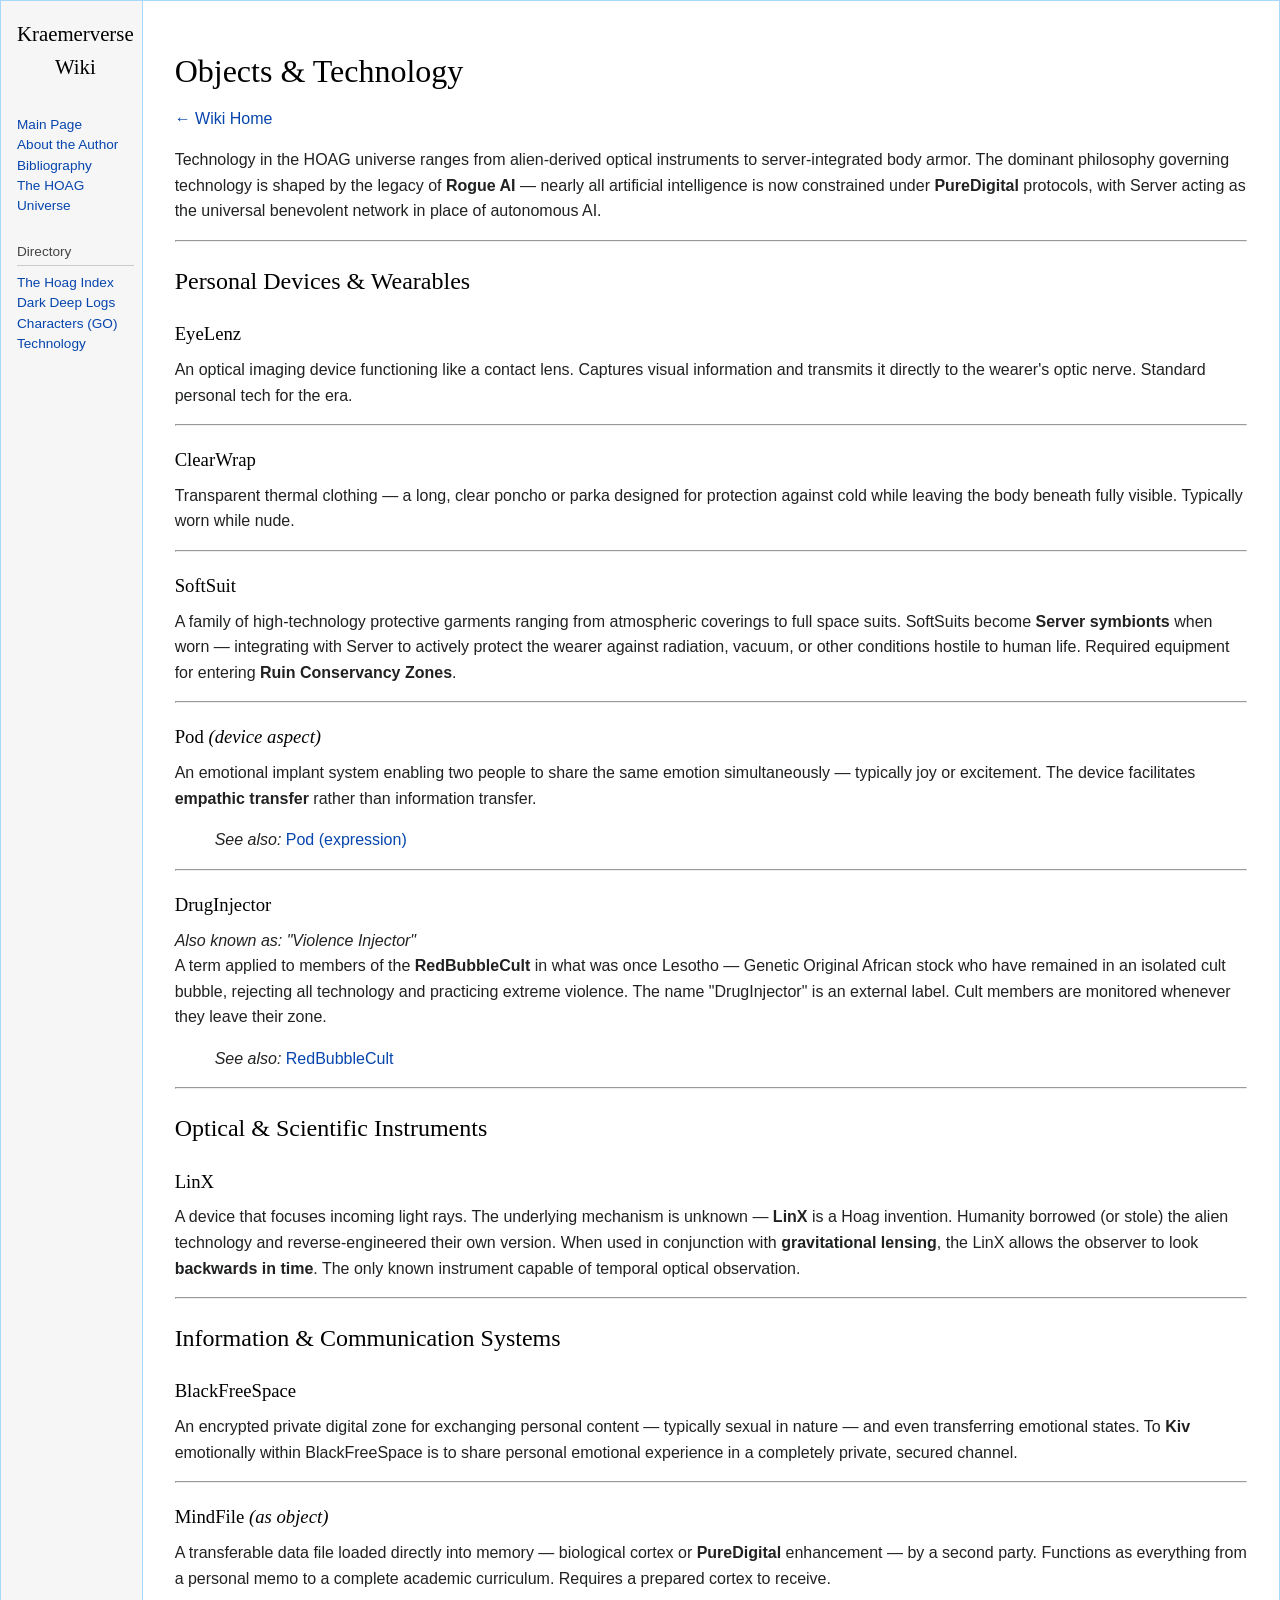
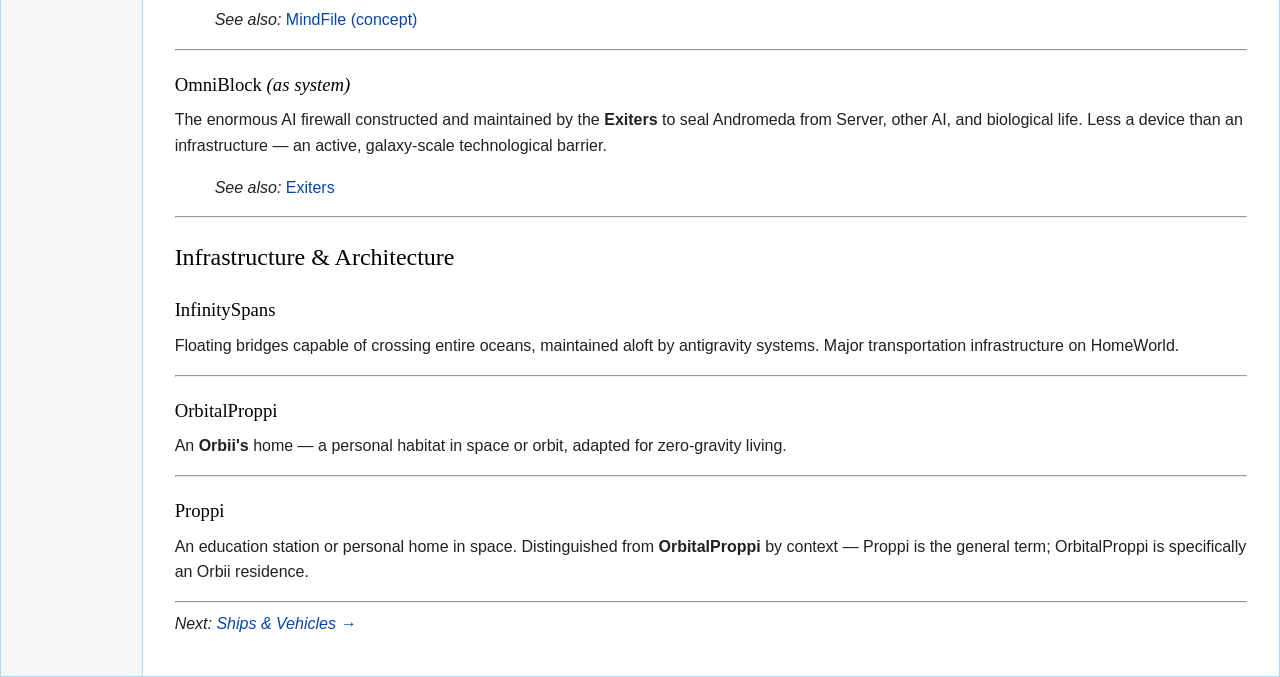
<file: The Hoag/files/Objects-and-Technology.html>
<!DOCTYPE html>
<html lang="en">

<head>
    <meta charset="UTF-8">
    <meta name="viewport" content="width=device-width, initial-scale=1.0">
    <title>Objects &amp; Technology - Kraemerverse Wiki</title>
    <link rel="stylesheet" href="../../styles.css">
</head>

<body>
    <div class="wiki-container">

        <!-- Sidebar Navigation -->
        <nav class="sidebar">
            <div class="sidebar-logo">Kraemerverse Wiki</div>
            <ul class="sidebar-nav">
                <li><a href="../../index.html#main">Main Page</a></li>
                <li><a href="../../index.html#about-author">About the Author</a></li>
                <li><a href="../../index.html#bibliography">Bibliography</a></li>
                <li><a href="../../index.html#hoag-universe">The HOAG Universe</a></li>
            </ul>

            <div class="sidebar-section">
                <h3>Directory</h3>
                <ul class="sidebar-nav">
                    <li><a href="Home.html">The Hoag Index</a></li>
                    <li><a href="../../Dark Deep/">Dark Deep Logs</a></li>
                    <li><a href="Characters-Humans-GO.html">Characters (GO)</a></li>
                    <li><a href="Ships-and-Vehicles.html">Technology</a></li>
                </ul>
            </div>
        </nav>

        <!-- Main Content Area -->
        <main class="content">
            <h1>Objects &amp; Technology</h1>
<p><a href="Home.html">← Wiki Home</a></p>
<p>Technology in the HOAG universe ranges from alien-derived optical instruments to server-integrated body armor. The dominant philosophy governing technology is shaped by the legacy of <strong>Rogue AI</strong> — nearly all artificial intelligence is now constrained under <strong>PureDigital</strong> protocols, with Server acting as the universal benevolent network in place of autonomous AI.</p>
<hr />
<h2>Personal Devices &amp; Wearables</h2>
<h3>EyeLenz</h3>
<p>An optical imaging device functioning like a contact lens. Captures visual information and transmits it directly to the wearer's optic nerve. Standard personal tech for the era.</p>
<hr />
<h3>ClearWrap</h3>
<p>Transparent thermal clothing — a long, clear poncho or parka designed for protection against cold while leaving the body beneath fully visible. Typically worn while nude.</p>
<hr />
<h3>SoftSuit</h3>
<p>A family of high-technology protective garments ranging from atmospheric coverings to full space suits. SoftSuits become <strong>Server symbionts</strong> when worn — integrating with Server to actively protect the wearer against radiation, vacuum, or other conditions hostile to human life. Required equipment for entering <strong>Ruin Conservancy Zones</strong>.</p>
<hr />
<h3>Pod <em>(device aspect)</em></h3>
<p>An emotional implant system enabling two people to share the same emotion simultaneously — typically joy or excitement. The device facilitates <strong>empathic transfer</strong> rather than information transfer.</p>
<blockquote>
<p><em>See also:</em> <a href="Expressions.html#pod">Pod (expression)</a></p>
</blockquote>
<hr />
<h3>DrugInjector</h3>
<p><em>Also known as: "Violence Injector"</em><br />
A term applied to members of the <strong>RedBubbleCult</strong> in what was once Lesotho — Genetic Original African stock who have remained in an isolated cult bubble, rejecting all technology and practicing extreme violence. The name "DrugInjector" is an external label. Cult members are monitored whenever they leave their zone.</p>
<blockquote>
<p><em>See also:</em> <a href="Concepts.html#redbubbecult">RedBubbleCult</a></p>
</blockquote>
<hr />
<h2>Optical &amp; Scientific Instruments</h2>
<h3>LinX</h3>
<p>A device that focuses incoming light rays. The underlying mechanism is unknown — <strong>LinX</strong> is a Hoag invention. Humanity borrowed (or stole) the alien technology and reverse-engineered their own version. When used in conjunction with <strong>gravitational lensing</strong>, the LinX allows the observer to look <strong>backwards in time</strong>. The only known instrument capable of temporal optical observation.</p>
<hr />
<h2>Information &amp; Communication Systems</h2>
<h3>BlackFreeSpace</h3>
<p>An encrypted private digital zone for exchanging personal content — typically sexual in nature — and even transferring emotional states. To <strong>Kiv</strong> emotionally within BlackFreeSpace is to share personal emotional experience in a completely private, secured channel.</p>
<hr />
<h3>MindFile <em>(as object)</em></h3>
<p>A transferable data file loaded directly into memory — biological cortex or <strong>PureDigital</strong> enhancement — by a second party. Functions as everything from a personal memo to a complete academic curriculum. Requires a prepared cortex to receive.</p>
<blockquote>
<p><em>See also:</em> <a href="Concepts.html#mindfile">MindFile (concept)</a></p>
</blockquote>
<hr />
<h3>OmniBlock <em>(as system)</em></h3>
<p>The enormous AI firewall constructed and maintained by the <strong>Exiters</strong> to seal Andromeda from Server, other AI, and biological life. Less a device than an infrastructure — an active, galaxy-scale technological barrier.</p>
<blockquote>
<p><em>See also:</em> <a href="Characters-Artificial-Life-Forms.html#exiters">Exiters</a></p>
</blockquote>
<hr />
<h2>Infrastructure &amp; Architecture</h2>
<h3>InfinitySpans</h3>
<p>Floating bridges capable of crossing entire oceans, maintained aloft by antigravity systems. Major transportation infrastructure on HomeWorld.</p>
<hr />
<h3>OrbitalProppi</h3>
<p>An <strong>Orbii's</strong> home — a personal habitat in space or orbit, adapted for zero-gravity living.</p>
<hr />
<h3>Proppi</h3>
<p>An education station or personal home in space. Distinguished from <strong>OrbitalProppi</strong> by context — Proppi is the general term; OrbitalProppi is specifically an Orbii residence.</p>
<hr />
<p><em>Next: <a href="Ships-and-Vehicles.html">Ships &amp; Vehicles →</a></em></p>
        </main>
    </div>
</body>

</html>
</file>
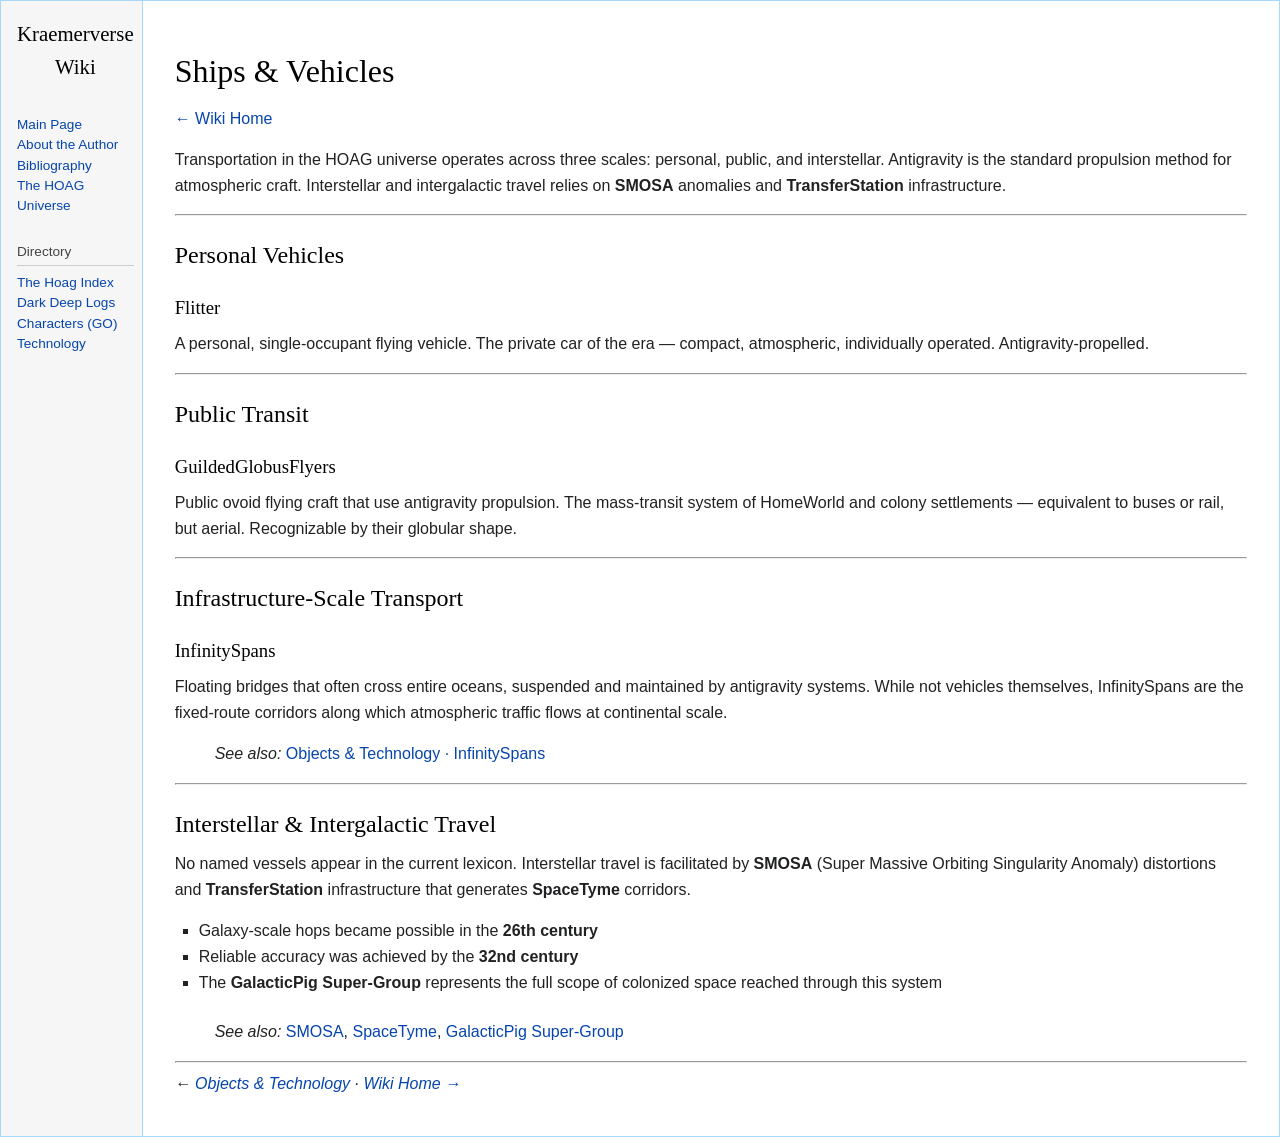
<file: The Hoag/files/Ships-and-Vehicles.html>
<!DOCTYPE html>
<html lang="en">

<head>
    <meta charset="UTF-8">
    <meta name="viewport" content="width=device-width, initial-scale=1.0">
    <title>Ships &amp; Vehicles - Kraemerverse Wiki</title>
    <link rel="stylesheet" href="../../styles.css">
</head>

<body>
    <div class="wiki-container">

        <!-- Sidebar Navigation -->
        <nav class="sidebar">
            <div class="sidebar-logo">Kraemerverse Wiki</div>
            <ul class="sidebar-nav">
                <li><a href="../../index.html#main">Main Page</a></li>
                <li><a href="../../index.html#about-author">About the Author</a></li>
                <li><a href="../../index.html#bibliography">Bibliography</a></li>
                <li><a href="../../index.html#hoag-universe">The HOAG Universe</a></li>
            </ul>

            <div class="sidebar-section">
                <h3>Directory</h3>
                <ul class="sidebar-nav">
                    <li><a href="Home.html">The Hoag Index</a></li>
                    <li><a href="../../Dark Deep/">Dark Deep Logs</a></li>
                    <li><a href="Characters-Humans-GO.html">Characters (GO)</a></li>
                    <li><a href="Ships-and-Vehicles.html">Technology</a></li>
                </ul>
            </div>
        </nav>

        <!-- Main Content Area -->
        <main class="content">
            <h1>Ships &amp; Vehicles</h1>
<p><a href="Home.html">← Wiki Home</a></p>
<p>Transportation in the HOAG universe operates across three scales: personal, public, and interstellar. Antigravity is the standard propulsion method for atmospheric craft. Interstellar and intergalactic travel relies on <strong>SMOSA</strong> anomalies and <strong>TransferStation</strong> infrastructure.</p>
<hr />
<h2>Personal Vehicles</h2>
<h3>Flitter</h3>
<p>A personal, single-occupant flying vehicle. The private car of the era — compact, atmospheric, individually operated. Antigravity-propelled.</p>
<hr />
<h2>Public Transit</h2>
<h3>GuildedGlobusFlyers</h3>
<p>Public ovoid flying craft that use antigravity propulsion. The mass-transit system of HomeWorld and colony settlements — equivalent to buses or rail, but aerial. Recognizable by their globular shape.</p>
<hr />
<h2>Infrastructure-Scale Transport</h2>
<h3>InfinitySpans</h3>
<p>Floating bridges that often cross entire oceans, suspended and maintained by antigravity systems. While not vehicles themselves, InfinitySpans are the fixed-route corridors along which atmospheric traffic flows at continental scale.</p>
<blockquote>
<p><em>See also:</em> <a href="Objects-and-Technology.html#infinityspans">Objects &amp; Technology · InfinitySpans</a></p>
</blockquote>
<hr />
<h2>Interstellar &amp; Intergalactic Travel</h2>
<p>No named vessels appear in the current lexicon. Interstellar travel is facilitated by <strong>SMOSA</strong> (Super Massive Orbiting Singularity Anomaly) distortions and <strong>TransferStation</strong> infrastructure that generates <strong>SpaceTyme</strong> corridors.</p>
<ul>
<li>Galaxy-scale hops became possible in the <strong>26th century</strong></li>
<li>Reliable accuracy was achieved by the <strong>32nd century</strong></li>
<li>The <strong>GalacticPig Super-Group</strong> represents the full scope of colonized space reached through this system</li>
</ul>
<blockquote>
<p><em>See also:</em> <a href="Concepts.html#smosa">SMOSA</a>, <a href="Concepts.html#spacetyme">SpaceTyme</a>, <a href="Concepts.html#galacticpig-super-group">GalacticPig Super-Group</a></p>
</blockquote>
<hr />
<p><em>← <a href="Objects-and-Technology.html">Objects &amp; Technology</a> · <a href="Home.html">Wiki Home →</a></em></p>
        </main>
    </div>
</body>

</html>
</file>
<file: styles.css>
/* Wiki Style Reset and Basics */
body {
    font-family: sans-serif;
    color: #202122;
    background-color: #f6f6f6;
    margin: 0;
    padding: 0;
    line-height: 1.6;
}

h1,
h2,
h3,
h4,
h5,
h6 {
    color: #000;
    font-family: 'Linux Libertine', 'Georgia', 'Times', serif;
    font-weight: normal;
    margin-bottom: 0.25em;
    padding: 0;
}

a {
    color: #0645ad;
    text-decoration: none;
}

a:hover {
    text-decoration: underline;
}

a:visited {
    color: #0b0080;
}

p {
    margin: 0.5em 0 1em 0;
}

ul {
    list-style-type: square;
    margin: 0.3em 0 1.5em 1.5em;
    padding: 0;
}

/* Layout */
.wiki-container {
    display: flex;
    max-width: 1400px;
    margin: 0 auto;
    background-color: #ffffff;
    border: 1px solid #a7d7f9;
    min-height: 100vh;
}

/* Sidebar */
.sidebar {
    width: 11em;
    padding: 1em 0.5em 1em 1em;
    background-color: #f6f6f6;
    border-right: 1px solid #a7d7f9;
}

.sidebar-logo {
    font-family: 'Linux Libertine', 'Georgia', 'Times', serif;
    font-size: 1.3em;
    text-align: center;
    margin-bottom: 1.5em;
    color: #000;
}

.sidebar-nav {
    list-style: none;
    margin: 0;
    padding: 0;
    margin-bottom: 1.5em;
}

.sidebar-nav li {
    margin: 0;
    padding: 0;
    font-size: 0.85em;
    line-height: 1.5;
}

.sidebar-nav a {
    display: block;
    color: #0645ad;
}

.sidebar-section h3 {
    font-family: sans-serif;
    font-size: 0.85em;
    color: #444;
    border-bottom: 1px solid #c8ccd1;
    margin-bottom: 0.5em;
    padding-bottom: 0.2em;
}

/* Main Content */
.content {
    flex-grow: 1;
    padding: 1.5em 2em;
    background-color: #ffffff;
    max-width: calc(100% - 11em);
}

.page-title {
    font-size: 1.8em;
    border-bottom: 1px solid #a2a9b1;
    margin-bottom: 0.5em;
    padding-bottom: 0.2em;
}

.section-heading {
    font-size: 1.5em;
    border-bottom: 1px solid #a2a9b1;
    margin-top: 1em;
    margin-bottom: 0.5em;
    padding-bottom: 0.2em;
}

/* Table of Contents */
.toc {
    display: inline-block;
    background-color: #f8f9fa;
    border: 1px solid #a2a9b1;
    padding: 7px;
    font-size: 95%;
    margin-bottom: 1em;
}

.toc-title {
    font-weight: bold;
    text-align: center;
    margin-bottom: 0.5em;
}

.toc ul {
    list-style: none;
    margin: 0;
    padding: 0 0 0 1.5em;
}

.toc>ul {
    padding: 0;
}

/* Infobox */
.infobox {
    float: right;
    clear: right;
    width: 22em;
    border: 1px solid #a2a9b1;
    background-color: #f8f9fa;
    margin: 0.5em 0 1em 1em;
    padding: 0.2em;
    font-size: 88%;
    line-height: 1.5em;
}

.infobox-title {
    text-align: center;
    font-size: 1.25em;
    font-weight: bold;
    padding: 0.2em;
    background-color: #b0c4de;
}

.infobox-data {
    width: 100%;
    border-collapse: collapse;
}

.infobox-data th {
    text-align: left;
    vertical-align: top;
    padding: 0.2em 0.4em;
    width: 35%;
}

.infobox-data td {
    padding: 0.2em 0.4em;
}

/* Book Entries */
.book-entry {
    display: flex;
    margin-bottom: 1.5em;
    border: 1px solid #eaecf0;
    padding: 1em;
    background-color: #f8f9fa;
}

.book-image {
    flex: 0 0 120px;
    margin-right: 1.5em;
}

.book-image img {
    width: 100px;
    border: 1px solid #c8ccd1;
    box-shadow: 2px 2px 4px rgba(0, 0, 0, 0.1);
}

.book-details h4 {
    font-family: sans-serif;
    font-weight: bold;
    font-size: 1.1em;
    margin-top: 0;
}

.book-details p {
    font-size: 0.9em;
    margin-bottom: 0;
}

/* Responsive */
@media screen and (max-width: 768px) {
    .wiki-container {
        flex-direction: column;
    }

    .sidebar {
        width: auto;
        border-right: none;
        border-bottom: 1px solid #a7d7f9;
        display: flex;
        flex-wrap: wrap;
        gap: 1em;
    }

    .content {
        max-width: 100%;
    }

    .infobox {
        float: none;
        width: 100%;
        margin: 1em 0;
    }
}
</file>
